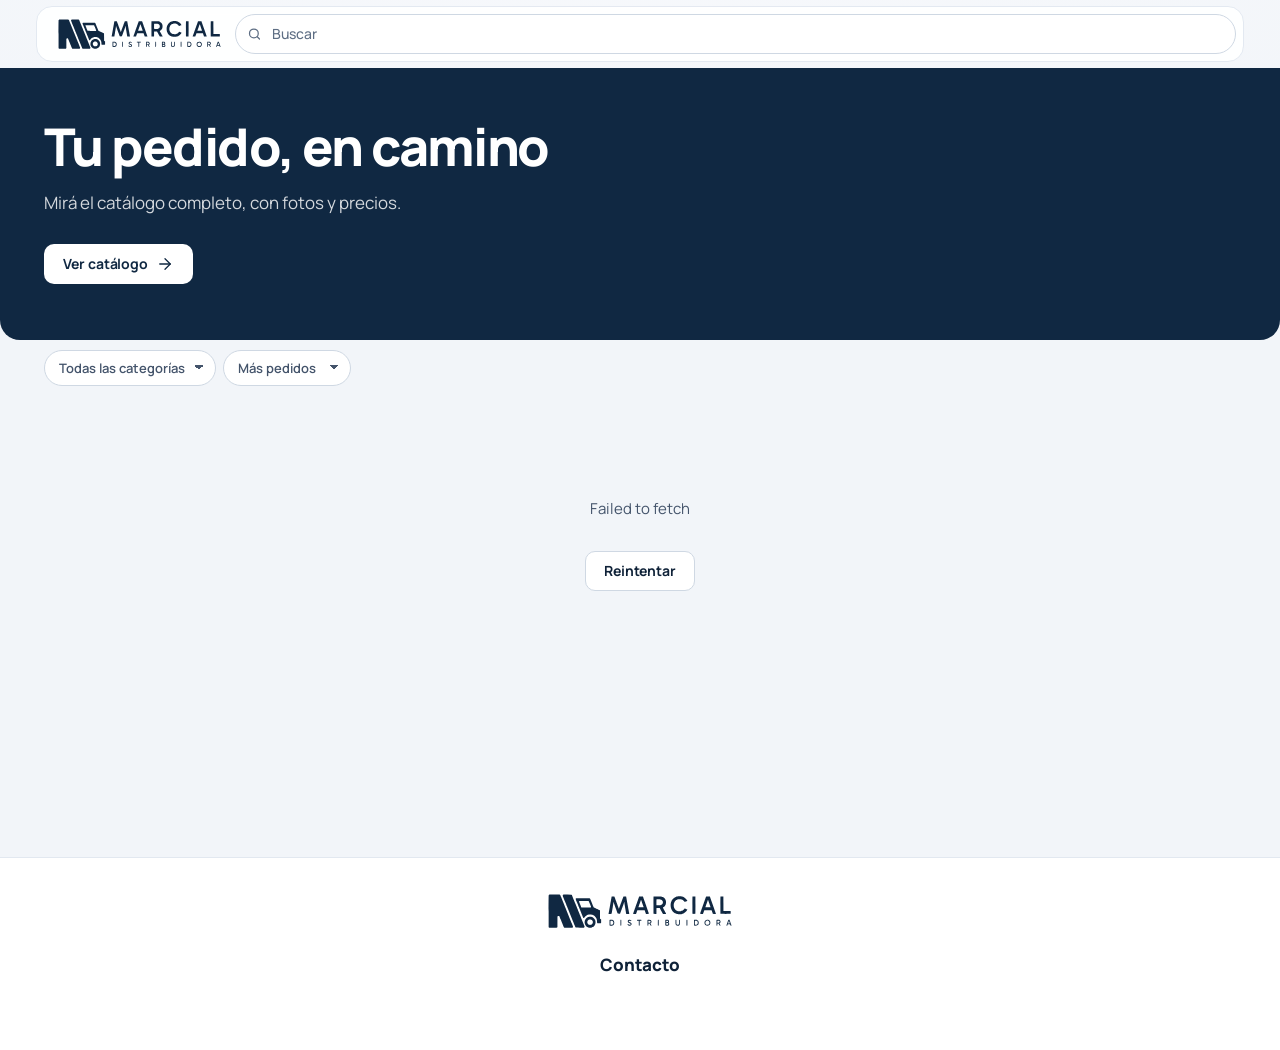
<file: docs/index.html>
<!DOCTYPE html>
<html lang="es">
<head>
<meta charset="utf-8">
<meta name="viewport" content="width=device-width, initial-scale=1">
<title>Marcial Distribuidora</title>
<meta name="description" content="Catalogo de productos con fotos y precios.">
<meta name="theme-color" content="#F2F5F9" media="(prefers-color-scheme: light)">
<meta name="theme-color" content="#131417" media="(prefers-color-scheme: dark)">
<link rel="icon" type="image/svg+xml" href="assets/marca/logo/isotipo.svg" media="(prefers-color-scheme: light)">
<link rel="icon" type="image/svg+xml" href="assets/marca/logo/isotipo-blanco.svg" media="(prefers-color-scheme: dark)">

<meta property="og:type" content="website">
<meta property="og:title" content="Marcial Distribuidora">
<meta property="og:description" content="Mira todo el catalogo con fotos y precios.">

<link rel="preconnect" href="https://script.google.com">
<link rel="preconnect" href="https://drive.google.com">
<link rel="preload" href="assets/marca/fuentes/manrope-latin-var.woff2" as="font" type="font/woff2" crossorigin>

<!-- El ?v=N obliga al navegador a bajar los archivos nuevos. Subilo cada vez
     que actualices el sitio: si no, alguien que ya entro puede quedarse con
     el HTML nuevo y el JavaScript viejo, y la pagina se rompe. Los modulos
     de JavaScript llevan su ?v=N en el import map, al final del body. -->
<!-- Identidad visual de Marcial: tokens (unico lugar con valores) y componentes
     base. Van antes que styles.css, que usa sus variables. -->
<link rel="stylesheet" href="assets/marca/tokens.css?v=40">
<link rel="stylesheet" href="assets/marca/marcial.css?v=40">
<link rel="stylesheet" href="assets/css/styles.css?v=47">

<!-- Modo oscuro: apagado por ahora, el sitio se ve siempre claro. Para
     volver a ofrecerlo, cambiar "no" por "si": reaparece el interruptor de la
     barra y vuelve a seguir la preferencia del telefono. Los estilos oscuros
     siguen en styles.css. -->
<meta name="catalogo-modo-oscuro" content="no">

<!-- Antes del primer pintado, para que no se vea el salto de claro a oscuro. -->
<script>
(function () {
  var raiz = document.documentElement;
  var meta = document.querySelector('meta[name="catalogo-modo-oscuro"]');
  if (!meta || meta.content !== 'si') {
    raiz.setAttribute('data-theme', 'light');
    // La barra del navegador tambien clara, aunque el telefono este en oscuro.
    var tinte = document.querySelector('meta[name="theme-color"][media*="dark"]');
    if (tinte) tinte.setAttribute('content', '#F2F5F9');
    return;
  }
  try {
    var g = localStorage.getItem('catalogo_tema_v1');
    var oscuro = g ? g === 'oscuro' : matchMedia('(prefers-color-scheme: dark)').matches;
    raiz.setAttribute('data-theme', oscuro ? 'dark' : 'light');
  } catch (e) { /* sin localStorage: manda la preferencia del sistema */ }
})();
</script>
</head>
<body>

<a class="saltar" href="#catalogo">Saltar al catalogo</a>

<!-- ===================== Barra superior ===================== -->
<header class="barra">
  <a class="marca" href="#inicio" aria-label="Inicio">
    <img class="logo-claro" src="assets/marca/logo/logo-horizontal.svg" alt="Marcial Distribuidora" width="164" height="30">
    <img class="logo-oscuro" src="assets/marca/logo/logo-horizontal-blanco.svg" alt="" aria-hidden="true" width="164" height="30">
  </a>

  <div class="barra-buscar">
    <svg class="lupa" viewBox="0 0 24 24" aria-hidden="true">
      <circle cx="11" cy="11" r="7"/><path d="M20 20l-3.6-3.6"/>
    </svg>
    <input type="search" id="buscar" placeholder="Buscar" aria-label="Buscar producto" autocomplete="off">
    <button class="buscar-cerrar" id="cerrar-buscar" type="button" aria-label="Cerrar la busqueda">
      <svg viewBox="0 0 24 24" aria-hidden="true"><path d="M6 6l12 12M18 6L6 18"/></svg>
    </button>
  </div>

  <button class="buscar-abrir" id="abrir-buscar" type="button" aria-label="Buscar producto" aria-expanded="false" aria-controls="buscar">
    <svg viewBox="0 0 24 24" aria-hidden="true"><circle cx="11" cy="11" r="7"/><path d="M20 20l-3.6-3.6"/></svg>
  </button>

  <a class="boton-fantasma" id="cta-whatsapp" hidden target="_blank" rel="noopener">Consultar</a>

  <button class="carrito" id="carrito" type="button" hidden aria-label="Ver mi pedido" aria-expanded="false" aria-controls="pedido">
    <svg class="ico" aria-hidden="true"><use href="assets/marca/iconos.svg#i-shopping-cart"/></svg>
    <span class="carrito-cuenta" id="carrito-cuenta" hidden>0</span>
  </button>

  <!-- Visible solo con el modo oscuro habilitado (meta catalogo-modo-oscuro) -->
  <button class="tema" id="tema" type="button" role="switch" aria-checked="false" aria-label="Modo oscuro" hidden>
    <span class="tema-pista"><span class="tema-bola"></span></span>
  </button>
</header>

<!-- ===================== Portada ===================== -->
<section class="banner" id="inicio">
  <div class="banner-in">
    <div class="banner-texto">
      <h1 class="banner-tit" id="banner-titulo">Tu pedido, en camino</h1>
      <p class="banner-sub" id="banner-sub">Mirá el catálogo completo, con fotos y precios.</p>
      <a class="boton boton-claro" id="ver-lista" href="#catalogo">
        <span id="ver-lista-txt">Ver catálogo</span>
        <svg class="ico" aria-hidden="true"><use href="assets/marca/iconos.svg#i-arrow-right"/></svg>
      </a>
    </div>

    <!-- Productos recomendados: avanzan solos, a la derecha del titulo -->
    <section class="destacados" id="destacados" hidden aria-label="Productos destacados">
      <div class="destacados-cab">
        <h2 class="destacados-tit">Productos destacados</h2>
        <span class="destacados-nota">Deslizá &rarr;</span>
      </div>
      <div class="destacados-pista" id="destacados-pista"></div>
    </section>
  </div>
</section>

<!-- ===================== Filtros ===================== -->
<nav class="rail" aria-label="Filtros del catalogo">
  <!-- En el celular la categoria queda fija arriba al bajar; marca y orden se
       van con el scroll. -->
  <div class="rail-categoria">
    <select id="filtro-categoria" class="menu" aria-label="Filtrar por categoria">
      <option value="">Todas las categorías</option>
    </select>
  </div>
  <div class="rail-fin">
    <select id="filtro-marca" class="menu" aria-label="Filtrar por marca" hidden>
      <option value="">Todas las marcas</option>
    </select>
    <select id="orden" class="menu" aria-label="Ordenar">
      <option value="destacados">Más pedidos</option>
      <option value="nombre">A-Z</option>
      <option value="precio-asc">Menor precio</option>
      <option value="precio-desc">Mayor precio</option>
    </select>
  </div>
</nav>

<!-- ===================== Catalogo ===================== -->
<main id="catalogo">
  <p class="alerta aviso-datos" id="aviso-datos" role="status" hidden></p>
  <div class="grilla" id="grilla" aria-live="polite"></div>

  <p class="estado" id="estado-vacio" hidden>
    Nada coincide con esa busqueda.
    <button class="enlace" id="limpiar-filtros" type="button">Ver todo</button>
  </p>

  <div class="estado" id="estado-error" hidden>
    <p id="estado-error-texto">No pudimos cargar el catalogo.</p>
    <button class="boton-fantasma" id="reintentar" type="button">Reintentar</button>
  </div>
</main>

<!-- ===================== Pie: contacto ===================== -->
<footer class="pie" id="contacto">
  <img class="pie-logo logo-claro" src="assets/marca/logo/logo-horizontal.svg" alt="Marcial Distribuidora" width="186" height="34">
  <img class="pie-logo logo-oscuro" src="assets/marca/logo/logo-horizontal-blanco.svg" alt="" aria-hidden="true" width="186" height="34">
  <h2 class="pie-titulo">Contacto</h2>
  <!-- El numero es el boton: abre WhatsApp con un saludo -->
  <a class="pie-whatsapp" id="pie-whatsapp" hidden target="_blank" rel="noopener">
    <svg viewBox="0 0 32 32" aria-hidden="true" focusable="false">
      <path d="M16.04 3.2c-7.1 0-12.86 5.76-12.86 12.86 0 2.27.6 4.48 1.73 6.44L3.1 29.1l6.78-1.77a12.8 12.8 0 0 0 6.16 1.57h.01c7.09 0 12.85-5.76 12.85-12.85 0-3.44-1.34-6.66-3.77-9.09a12.76 12.76 0 0 0-9.09-3.76Zm0 23.13h-.01c-1.9 0-3.76-.51-5.39-1.48l-.38-.23-4.02 1.05 1.07-3.92-.25-.4a10.66 10.66 0 0 1-1.63-5.69c0-5.9 4.8-10.69 10.69-10.69 2.86 0 5.54 1.11 7.56 3.13a10.62 10.62 0 0 1 3.13 7.57c0 5.9-4.8 10.69-10.69 10.69Z"/>
      <path d="M21.9 18.7c-.32-.16-1.9-.94-2.19-1.04-.3-.11-.51-.16-.72.16-.21.32-.83 1.04-1.02 1.25-.19.21-.37.24-.69.08-.32-.16-1.36-.5-2.58-1.6-.96-.85-1.6-1.9-1.79-2.22-.19-.32-.02-.5.14-.66.14-.14.32-.37.48-.56.16-.19.21-.32.32-.53.11-.21.05-.4-.03-.56-.08-.16-.72-1.73-.98-2.37-.26-.62-.52-.54-.72-.55l-.61-.01c-.21 0-.56.08-.85.4-.29.32-1.11 1.09-1.11 2.65 0 1.57 1.14 3.08 1.3 3.29.16.21 2.25 3.43 5.45 4.81.76.33 1.36.53 1.82.67.77.25 1.46.21 2.01.13.61-.09 1.9-.78 2.16-1.53.27-.75.27-1.39.19-1.53-.08-.13-.29-.21-.61-.37Z"/>
    </svg>
    <span class="pie-whatsapp-txt">
      <span class="pie-whatsapp-numero" id="pie-whatsapp-numero"></span>
      <span class="pie-whatsapp-accion">Escribinos por WhatsApp</span>
    </span>
  </a>
  <ul class="pie-contacto" id="pie-contacto"></ul>
  <p class="pie-nota" id="pie-nota"></p>
</footer>

<!-- ===================== Ficha de producto ===================== -->
<div class="velo" id="ficha-velo" hidden></div>

<article class="ficha" id="ficha" hidden role="dialog" aria-modal="true" aria-labelledby="ficha-nombre">
  <span class="ficha-agarre" aria-hidden="true"></span>
  <button class="cerrar" id="ficha-cerrar" aria-label="Cerrar">
    <svg viewBox="0 0 24 24" aria-hidden="true"><path d="M6 6l12 12M18 6L6 18"/></svg>
  </button>

  <div class="ficha-visual">
    <div class="ficha-marco" id="ficha-marco">
      <img id="ficha-img" alt="">
    </div>
    <div class="ficha-tiras" id="ficha-tiras"></div>
  </div>

  <div class="ficha-texto">
    <div class="senias" id="ficha-etiquetas"></div>
    <h2 id="ficha-nombre" class="display"></h2>
    <p class="ficha-sub" id="ficha-sub"></p>
    <div class="ficha-precio" id="ficha-precio"></div>
    <p class="ficha-descripcion" id="ficha-descripcion"></p>
    <p class="ficha-obs" id="ficha-obs" hidden></p>
    <dl class="specs" id="ficha-specs"></dl>

    <div class="ficha-acciones">
      <label class="ficha-feteado" id="ficha-feteado-caja" hidden>
        <input type="checkbox" id="ficha-feteado"> Servicio de feteado <span id="ficha-feteado-extra"></span>
      </label>
      <div class="ficha-sumar" id="ficha-sumar" hidden>
        <div class="paso">
          <button class="paso-btn" type="button" data-delta="-1" aria-label="Quitar uno">
            <svg viewBox="0 0 24 24" aria-hidden="true"><path d="M5 12h14"/></svg>
          </button>
          <input class="paso-valor" id="ficha-cantidad" type="text" inputmode="numeric" value="1" aria-label="Cantidad">
          <button class="paso-btn" type="button" data-delta="1" aria-label="Sumar uno">
            <svg viewBox="0 0 24 24" aria-hidden="true"><path d="M12 5v14M5 12h14"/></svg>
          </button>
        </div>
        <button class="boton" id="ficha-agregar" type="button">Sumar al pedido</button>
      </div>

      <a class="boton" id="ficha-whatsapp" hidden target="_blank" rel="noopener">Consultar</a>
    </div>
  </div>
</article>

<!-- ===================== Pedido ===================== -->
<div class="velo" id="pedido-velo" hidden></div>

<section class="pedido" id="pedido" hidden role="dialog" aria-modal="true" aria-labelledby="pedido-titulo">
  <header class="pedido-cabeza">
    <div class="remito-sello">
      <h2 id="pedido-titulo" class="display">Pedido</h2>
      <span class="remito-linea" id="remito-linea">Distribuidora Marcial</span>
    </div>
    <button class="cerrar" id="pedido-cerrar" aria-label="Cerrar el pedido">
      <svg viewBox="0 0 24 24" aria-hidden="true"><path d="M6 6l12 12M18 6L6 18"/></svg>
    </button>
  </header>

  <!-- Estado normal: la lista -->
  <div class="pedido-vista" id="pedido-vista-lista">
    <ul class="pedido-lineas" id="pedido-lineas"></ul>
    <p class="pedido-vacio" id="pedido-vacio">
      Tu pedido esta vacio. Tocá <span class="mas-inline" aria-hidden="true">+</span> en los productos que quieras.
    </p>

    <div class="pedido-pie" id="pedido-pie" hidden>
      <div class="pedido-total" id="pedido-total"></div>

      <input id="pedido-nombre" class="campo" autocomplete="organization" maxlength="300" placeholder="Tu nombre o comercio">
      <input id="pedido-nota" class="campo" maxlength="300" placeholder="Aclaraciones (opcional)">
      <input id="pedido-codigo" class="campo" autocomplete="off" autocapitalize="characters" maxlength="32" placeholder="Codigo de descuento o referencia (opcional)">
      <p class="pedido-codigo-ayuda" id="pedido-codigo-ayuda" aria-live="polite" hidden></p>

      <p class="alerta" id="pedido-largo" hidden>
        El pedido es largo para el enlace: el mensaje sale resumido.
        Mejor usá <strong>Copiar</strong> y pegalo en el chat.
      </p>

      <div class="pedido-verificacion" id="pedido-verificacion"></div>
      <a class="boton boton-ancho" id="pedido-enviar" target="_blank" rel="noopener">Enviar por WhatsApp</a>

      <div class="pedido-menores">
        <button class="enlace" id="pedido-copiar" type="button">Copiar</button>
        <button class="enlace enlace-apagado" id="pedido-vaciar" type="button">Vaciar</button>
        <span class="confirmar" id="pedido-vaciar-confirmar" hidden>
          Vaciar?
          <button class="enlace enlace-peligro" id="pedido-vaciar-si" type="button">Si</button>
          <button class="enlace enlace-apagado" id="pedido-vaciar-no" type="button">No</button>
        </span>
      </div>
    </div>
  </div>

  <!-- Estado tras enviar -->
  <div class="pedido-vista" id="pedido-vista-enviado" hidden>
    <div class="enviado">
      <div class="enviado-marca" aria-hidden="true">
        <svg viewBox="0 0 24 24"><path d="M4 12.5l5.5 5.5L20 7"/></svg>
      </div>
      <h3 class="display">Pedido listo en WhatsApp</h3>
      <p id="enviado-detalle"></p>
      <p class="enviado-ref" id="enviado-ref"></p>
      <p id="enviado-registro" role="status" hidden></p>
      <button class="boton boton-ancho" id="enviado-nuevo" type="button">Empezar uno nuevo</button>
      <button class="enlace" id="enviado-volver" type="button">Volver a mi pedido</button>
    </div>
  </div>
</section>

<!-- Barra inferior del celular. El pedido vive aca; el contacto esta en el
     pie de la pagina (#contacto). -->
<nav class="barra-inferior" id="barra-inferior" aria-label="Secciones">
  <a class="bi-item activo" href="#inicio" data-seccion="inicio">
    <svg class="ico" aria-hidden="true"><use href="assets/marca/iconos.svg#i-house"/></svg>
    <span>Inicio</span>
  </a>
  <a class="bi-item" href="#catalogo" data-seccion="catalogo">
    <svg class="ico" aria-hidden="true"><use href="assets/marca/iconos.svg#i-package"/></svg>
    <span>Catálogo</span>
  </a>
  <button class="bi-item" id="nav-pedido" type="button" hidden aria-expanded="false" aria-controls="pedido">
    <svg class="ico" aria-hidden="true"><use href="assets/marca/iconos.svg#i-shopping-cart"/></svg>
    <span>Pedido</span>
    <span class="bi-cuenta" id="nav-cuenta" hidden>0</span>
  </button>
</nav>

<div class="nota" id="aviso" hidden></div>

<!-- app.js es un modulo e importa la logica pura de contrato.js y pedido.js.
     El import map les pone la misma ?v=N a esos archivos: subila junto con la
     de app.js cada vez que cambie cualquiera de los tres. -->
<script type="importmap">
{
  "imports": {
    "./assets/js/contrato.js": "./assets/js/contrato.js?v=48",
    "./assets/js/pedido.js": "./assets/js/pedido.js?v=48"
  }
}
</script>
<script src="config.js?v=47"></script>
<script type="module" src="assets/js/app.js?v=59"></script>
</body>
</html>
</file>
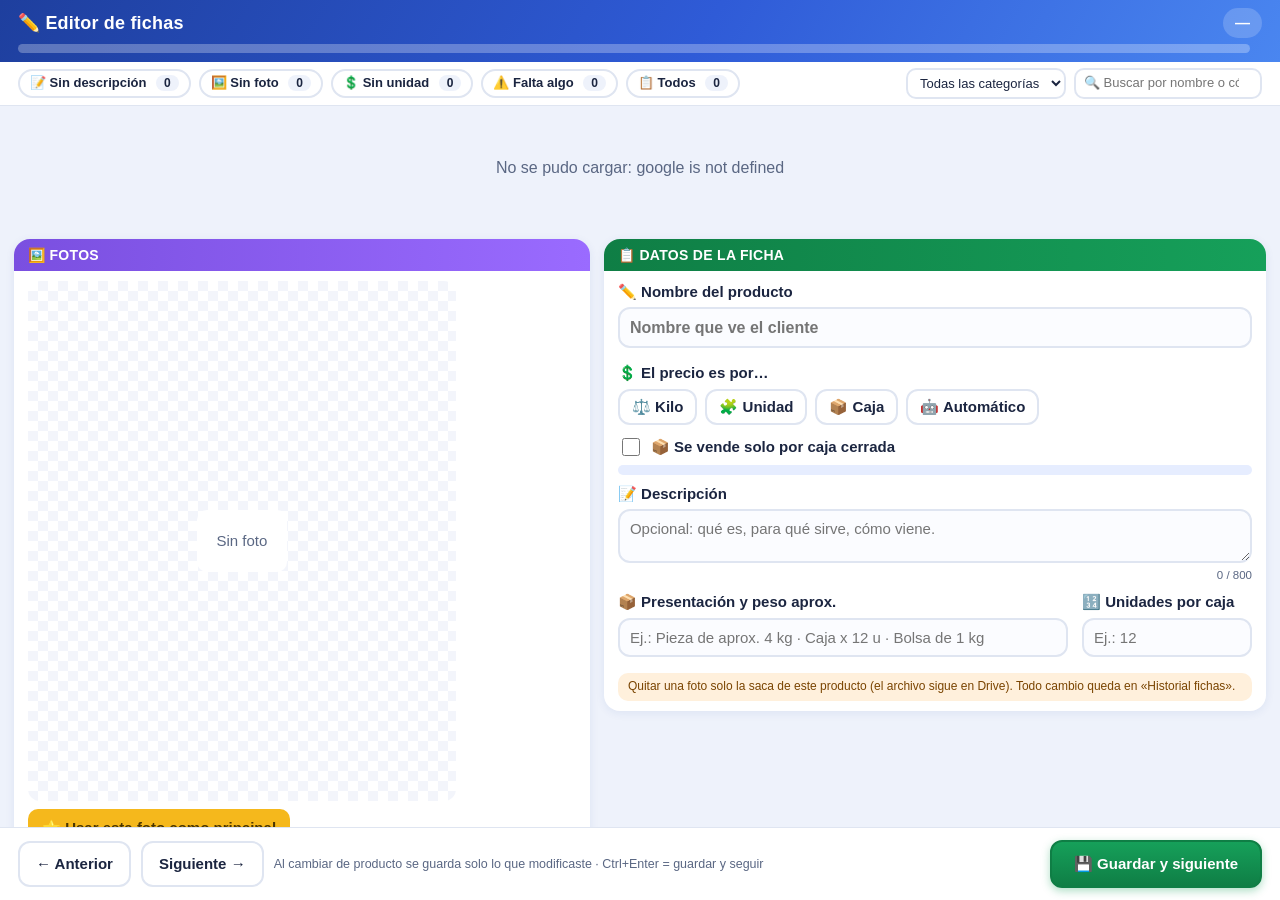
<file: apps-script/EditorFichas.html>
<!DOCTYPE html>
<html lang="es">
<head>
<base target="_top">
<meta charset="utf-8">
<meta name="viewport" content="width=device-width, initial-scale=1">
<style>
  :root {
    --tinta:#1b2540; --tinta2:#5a6783; --linea:#dfe5f1; --fondo:#eef2fb; --losa:#fff;
    --azul:#2f5bd7; --azul-osc:#1e3f9e; --azul-claro:#e6edff;
    --verde:#16a05a; --verde-osc:#0f7e45; --verde-claro:#def7ea;
    --naranja:#f28a1b; --naranja-claro:#fff0dc;
    --rojo:#d93a3a; --rojo-claro:#fde4e4;
    --dorado:#f5b81c; --violeta:#7a4fe0; --violeta-claro:#efe8ff;
  }
  * { box-sizing:border-box; }
  body { margin:0; font:15px/1.45 "Google Sans", Roboto, Arial, sans-serif; color:var(--tinta); background:var(--fondo); height:100vh; display:flex; flex-direction:column; }
  button, input, select, textarea { font:inherit; }

  /* Cabecera de color con el progreso */
  .top { background:linear-gradient(120deg, var(--azul-osc), var(--azul) 55%, #4a86f0); color:#fff; padding:8px 18px 9px; }
  .top-fila { display:flex; align-items:center; gap:14px; flex-wrap:wrap; }
  .top h2 { margin:0; font-size:18px; letter-spacing:.2px; }
  .top .pos { margin-left:auto; font-weight:700; background:rgba(255,255,255,.18); padding:4px 12px; border-radius:99px; }
  .progreso { margin-top:6px; display:flex; align-items:center; gap:12px; }
  .progreso .barra { flex:1; }
  .barra { height:9px; border-radius:99px; background:rgba(255,255,255,.28); overflow:hidden; }
  .barra > i { display:block; height:100%; width:0; background:linear-gradient(90deg, #7df0b0, #b9ff7a); border-radius:99px; transition:width .4s; }
  .progreso small { opacity:.95; white-space:nowrap; font-size:12.5px; }

  /* Filtros en pastillas de colores */
  .filtros { display:flex; gap:8px; align-items:center; flex-wrap:wrap; padding:6px 18px; background:var(--losa); border-bottom:1px solid var(--linea); }
  .pill { border:2px solid var(--linea); background:#fff; color:var(--tinta); border-radius:99px; padding:3px 10px; font-size:13px; cursor:pointer; font-weight:600; transition:.15s; }
  .pill:hover { border-color:var(--azul); }
  .pill b { margin-left:6px; background:var(--fondo); border-radius:99px; padding:1px 8px; font-size:12px; }
  .pill.on { background:var(--azul); border-color:var(--azul); color:#fff; }
  .pill.on b { background:rgba(255,255,255,.25); color:#fff; }
  .pill.naranja.on { background:var(--naranja); border-color:var(--naranja); }
  .pill.violeta.on { background:var(--violeta); border-color:var(--violeta); }
  .filtros select, .filtros input { border:2px solid var(--linea); border-radius:10px; padding:4px 8px; font-size:13px; background:#fff; color:var(--tinta); }
  .filtros input { min-width:150px; }
  .filtros .sep { margin-left:auto; display:flex; gap:8px; flex-wrap:wrap; }

  main { flex:1; display:grid; grid-template-columns:minmax(380px, 46%) 1fr; gap:14px; padding:10px 14px; min-height:0; overflow:auto; align-items:start; }
  .tarjeta { background:var(--losa); border-radius:16px; box-shadow:0 2px 10px rgba(30,63,158,.08); overflow:hidden; display:flex; flex-direction:column; }
  .tarjeta > h3 { margin:0; padding:6px 14px; font-size:14px; letter-spacing:.3px; text-transform:uppercase; color:#fff; }
  .t-fotos > h3 { background:linear-gradient(90deg, var(--violeta), #9a6bff); }
  .t-datos > h3 { background:linear-gradient(90deg, var(--verde-osc), var(--verde)); }
  .cuerpo { padding:10px 14px; display:flex; flex-direction:column; gap:8px; }
  .lnombre { display:block; font-weight:800; margin-bottom:4px; }
  #nombre { font-weight:700; font-size:16px; }

  /* Fotos */
  .galeria { display:grid; grid-template-columns:1fr 108px; gap:12px; align-items:start; }
  .foto-grande { height:clamp(300px, calc(100vh - 380px), 600px); flex:none; display:grid; place-items:center; background:repeating-conic-gradient(#f3f5fb 0 25%, #fff 0 50%) 0 0/20px 20px; border-radius:12px; overflow:hidden; position:relative; }
  .foto-grande img { position:absolute; inset:0; width:100%; height:100%; object-fit:contain; }
  .foto-grande .vacia { color:var(--tinta2); text-align:center; padding:20px; background:#fff; border-radius:10px; }
  .etiqueta-foto { position:absolute; left:10px; top:10px; background:var(--dorado); color:#4a3500; font-weight:800; font-size:12px; padding:4px 10px; border-radius:99px; box-shadow:0 1px 4px rgba(0,0,0,.2); }
  .etiqueta-foto.sec { background:#fff; color:var(--tinta2); }
  .ayuda-fotos { color:var(--tinta2); font-size:12.5px; }
  .tiras { display:flex; flex-direction:column; gap:10px; max-height:clamp(300px, calc(100vh - 380px), 600px); overflow-y:auto; padding:2px; }
  .tile { width:92px; display:flex; flex-direction:column; gap:4px; }
  .tile .marco { position:relative; width:92px; height:92px; border-radius:12px; overflow:hidden; border:3px solid transparent; background:#f0f2f8; cursor:pointer; }
  .tile.sel .marco { border-color:var(--violeta); box-shadow:0 0 0 2px var(--violeta-claro); }
  .tile.drag .marco { opacity:.4; }
  .tile.sobre .marco { border-color:var(--naranja); }
  .tile img { width:100%; height:100%; object-fit:cover; display:block; }
  .tile .num { position:absolute; left:4px; top:4px; background:rgba(20,30,60,.75); color:#fff; font-size:11px; font-weight:700; border-radius:99px; padding:1px 7px; }
  .tile.primera .num { background:var(--dorado); color:#4a3500; }
  .tile .acc { display:flex; gap:3px; }
  .tile .acc button { flex:1; border:0; border-radius:7px; padding:4px 0; cursor:pointer; font-weight:700; background:var(--azul-claro); color:var(--azul-osc); }
  .tile .acc button:hover { background:var(--azul); color:#fff; }
  .tile .acc button.quitar { background:var(--rojo-claro); color:var(--rojo); }
  .tile .acc button.quitar:hover { background:var(--rojo); color:#fff; }
  .tile .acc button[disabled] { opacity:.3; cursor:default; }
  .tile .conf { display:flex; gap:3px; }
  .tile .conf button { flex:1; border:0; border-radius:7px; padding:4px 0; cursor:pointer; font-weight:700; }
  .tile .conf .si { background:var(--rojo); color:#fff; }
  .tile .conf .no { background:#e6e9f2; color:var(--tinta); }
  .tile .conf-txt { font-size:11px; color:var(--rojo); font-weight:700; text-align:center; }
  .btn-principal { align-self:flex-start; border:0; background:var(--dorado); color:#4a3500; font-weight:800; border-radius:10px; padding:8px 14px; cursor:pointer; }
  .btn-principal:hover { filter:brightness(.95); }
  .btn-principal[disabled] { opacity:.45; cursor:default; }

  /* Datos */
  h1 { font-size:21px; margin:0; line-height:1.25; }
  .chips { display:flex; gap:6px; flex-wrap:wrap; margin-top:6px; }
  .campo label { margin-bottom:3px; }
  .chip { background:var(--azul-claro); color:var(--azul-osc); border-radius:99px; padding:3px 11px; font-size:12.5px; font-weight:600; }
  .chip.precio { background:var(--verde-claro); color:var(--verde-osc); }
  .chip.estado-ok { background:var(--verde-claro); color:var(--verde-osc); }
  .chip.estado-falta { background:var(--naranja-claro); color:#a85a00; }
  .campo label { display:flex; align-items:center; gap:6px; font-weight:800; margin-bottom:5px; }
  .campo .ayuda { color:var(--tinta2); font-size:12.5px; margin-top:4px; }
  textarea, input[type=text], input[type=number] { width:100%; border:2px solid var(--linea); border-radius:12px; padding:7px 10px; background:#fbfcff; color:var(--tinta); transition:.15s; }
  textarea:focus, input[type=text]:focus, input[type=number]:focus { outline:none; border-color:var(--azul); background:#fff; box-shadow:0 0 0 3px var(--azul-claro); }
  textarea { resize:vertical; min-height:54px; height:54px; }
  .fila { display:grid; grid-template-columns:1fr 170px; gap:14px; }
  .contador { text-align:right; font-size:11.5px; color:var(--tinta2); line-height:1.2; }
  .unidad-grupo { display:flex; gap:8px; flex-wrap:wrap; }
  .unidad-op { border:2px solid var(--linea); background:#fff; color:var(--tinta); border-radius:12px; padding:5px 12px; cursor:pointer; font-weight:700; transition:.15s; }
  .unidad-op:hover { border-color:var(--azul); }
  .unidad-op.on[data-u=""] { background:#e9edf7; border-color:#9aa7c6; }
  .unidad-op.on[data-u="kg"] { background:var(--verde); border-color:var(--verde); color:#fff; }
  .unidad-op.on[data-u="unidad"] { background:var(--azul); border-color:var(--azul); color:#fff; }
  .unidad-op.on[data-u="caja"] { background:var(--naranja); border-color:var(--naranja); color:#fff; }
  .unidad-op[disabled] { opacity:.5; cursor:default; }
  .unidad-vista { margin-top:6px; background:var(--azul-claro); color:var(--azul-osc); border-radius:10px; padding:5px 10px; font-size:12.5px; }
  .caja-fila { display:flex; gap:14px; align-items:center; flex-wrap:wrap; margin-top:10px; }
  .caja-fila label.chk { display:flex; gap:8px; align-items:center; font-weight:700; cursor:pointer; margin:0; }
  .caja-fila input[type=checkbox] { width:18px; height:18px; }
  .caja-fila .kg { display:flex; gap:6px; align-items:center; }
  .caja-fila .kg input { width:90px; }
  .caja-fila[hidden], .caja-fila .kg[hidden] { display:none; }
  .unidad-aviso { margin-top:8px; background:var(--rojo-claro); color:var(--rojo); border-radius:10px; padding:8px 12px; font-size:13px; font-weight:600; }
  .estado { min-height:22px; font-weight:700; }
  .estado.ok { color:var(--verde-osc); }
  .estado.err { color:var(--rojo); background:var(--rojo-claro); border-radius:10px; padding:8px 12px; }
  .estado.trabajando { color:var(--azul); }
  .aviso { background:var(--naranja-claro); color:#7a4400; border-radius:10px; padding:5px 10px; font-size:12px; }
  .estado { min-height:0; }

  footer { display:flex; gap:10px; padding:12px 18px; background:var(--losa); border-top:1px solid var(--linea); align-items:center; }
  footer .espacio { margin-right:auto; color:var(--tinta2); font-size:12.5px; }
  .b { border:2px solid var(--linea); background:#fff; color:var(--tinta); border-radius:12px; padding:10px 16px; cursor:pointer; font-weight:700; }
  .b:hover { border-color:var(--azul); color:var(--azul); }
  .b[disabled] { opacity:.5; cursor:default; }
  .b.grande { background:linear-gradient(180deg, var(--verde), var(--verde-osc)); border-color:var(--verde-osc); color:#fff; padding:11px 22px; font-size:15px; box-shadow:0 3px 8px rgba(22,160,90,.35); }
  .b.grande:hover { filter:brightness(1.05); color:#fff; }
  .cargando { padding:50px; text-align:center; color:var(--tinta2); font-size:16px; }
  @media (max-width: 800px) { main { grid-template-columns:1fr; overflow:auto; } .fila { grid-template-columns:1fr; } .galeria { grid-template-columns:1fr; } .tiras { flex-direction:row; flex-wrap:wrap; max-height:none; } }
</style>
</head>
<body>

<div class="top">
  <div class="top-fila">
    <h2>✏️ Editor de fichas</h2>
    <span class="pos" id="pos">—</span>
  </div>
  <div class="progreso">
    <div class="barra"><i id="barra"></i></div>
    <small id="progreso-txt"></small>
  </div>
</div>

<div class="filtros">
  <button class="pill naranja" data-f="falta-desc" type="button">📝 Sin descripción <b id="n-desc">0</b></button>
  <button class="pill violeta" data-f="sin-foto" type="button">🖼️ Sin foto <b id="n-foto">0</b></button>
  <button class="pill" data-f="sin-unidad" type="button">💲 Sin unidad <b id="n-unidad">0</b></button>
  <button class="pill" data-f="falta-algo" type="button">⚠️ Falta algo <b id="n-algo">0</b></button>
  <button class="pill" data-f="todos" type="button">📋 Todos <b id="n-todos">0</b></button>
  <div class="sep">
    <select id="categoria" aria-label="Categoría"><option value="">Todas las categorías</option></select>
    <input type="search" id="buscar" placeholder="🔍 Buscar por nombre o código" aria-label="Buscar">
  </div>
</div>

<div class="cargando" id="cargando">Cargando los productos de la planilla…</div>

<main id="principal" hidden>
  <section class="tarjeta t-fotos" aria-label="Fotos del producto">
    <h3>🖼️ Fotos</h3>
    <div class="cuerpo">
      <div class="galeria">
        <div class="foto-grande" id="foto-grande"><div class="vacia">Sin foto</div></div>
        <div class="tiras" id="tiras"></div>
      </div>
      <button type="button" class="btn-principal" id="hacer-principal">⭐ Usar esta foto como principal</button>
      <div class="ayuda-fotos" id="ayuda-fotos">La primera foto es la principal: es la que se ve en el catálogo. Usá las flechas ◀ ▶ o arrastrá las fotos para cambiar el orden.</div>
    </div>
  </section>

  <section class="tarjeta t-datos">
    <h3>📋 Datos de la ficha</h3>
    <div class="cuerpo">
      <div>
        <label for="nombre" class="lnombre">✏️ Nombre del producto</label>
        <input type="text" id="nombre" maxlength="150" placeholder="Nombre que ve el cliente">
        <div class="chips" id="chips"></div>
      </div>

      <div class="campo">
        <label>💲 El precio es por…</label>
        <div class="unidad-grupo" id="unidad-grupo">
          <button type="button" class="unidad-op" data-u="kg">⚖️ Kilo</button>
          <button type="button" class="unidad-op" data-u="unidad">🧩 Unidad</button>
          <button type="button" class="unidad-op" data-u="caja">📦 Caja</button>
          <button type="button" class="unidad-op" data-u="">🤖 Automático</button>
        </div>
        <div class="caja-fila" id="caja-fila">
          <label class="chk" for="solo-caja"><input type="checkbox" id="solo-caja"> 📦 Se vende solo por caja cerrada</label>
          <span class="kg" id="kg-caja-campo" hidden><label for="kg-caja" style="margin:0">⚖️ Kilos de la caja</label>
            <input type="text" id="kg-caja" inputmode="decimal" placeholder="Ej.: 3,6"></span>
        </div>
        <div class="unidad-vista" id="unidad-vista"></div>
        <div class="unidad-aviso" id="unidad-aviso" hidden>Falta preparar la planilla: ejecutá <b>ef_prepararColumnas</b> una sola vez desde el Apps Script y volvé a abrir el editor.</div>
      </div>

      <div class="campo">
        <label for="descripcion">📝 Descripción</label>
        <textarea id="descripcion" maxlength="800" placeholder="Opcional: qué es, para qué sirve, cómo viene."></textarea>
        <div class="contador"><span id="cuenta-desc">0</span> / 800</div>
      </div>

      <div class="fila">
        <div class="campo">
          <label for="presentacion">📦 Presentación y peso aprox.</label>
          <input type="text" id="presentacion" maxlength="120" placeholder="Ej.: Pieza de aprox. 4 kg · Caja x 12 u · Bolsa de 1 kg">
        </div>
        <div class="campo">
          <label for="unidades">🔢 Unidades por caja</label>
          <input type="number" id="unidades" min="0" step="1" placeholder="Ej.: 12">
        </div>
      </div>

      <div class="estado" id="estado" role="status"></div>
      <div class="aviso">Quitar una foto solo la saca de este producto (el archivo sigue en Drive). Todo cambio queda en «Historial fichas».</div>
    </div>
  </section>
</main>

<footer>
  <button class="b" id="anterior">← Anterior</button>
  <button class="b" id="siguiente">Siguiente →</button>
  <span class="espacio">Al cambiar de producto se guarda solo lo que modificaste · Ctrl+Enter = guardar y seguir</span>
  <button class="b grande" id="guardar-sig">💾 Guardar y siguiente</button>
</footer>

<script>
(function () {
  var todos = [], lista = [], pos = 0, original = null, fotos = {}, ocupado = false;
  var filtro = 'falta-desc', fotosEdit = [], fotoSel = 0, confirmar = -1, arrastrando = -1;
  var unidadSel = '', hayColumnaUnidad = true, hayColumnasCaja = false;
  var $ = function (id) { return document.getElementById(id); };

  function llamar(nombre) {
    var args = Array.prototype.slice.call(arguments, 1);
    return new Promise(function (ok, mal) {
      var r = google.script.run.withSuccessHandler(ok).withFailureHandler(function (e) { mal(new Error(e && e.message ? e.message : String(e))); });
      // Si FichasCodigo quedo pegado a medias, la funcion no existe en el servidor.
      if (typeof r[nombre] !== 'function') {
        mal(new Error('Falta la funcion "' + nombre + '" en FichasCodigo. Volve a pegar EditorFichas.gs completo (termina en "ef_kalis_aplicar") y guarda.'));
        return;
      }
      r[nombre].apply(r, args);
    });
  }
  function vacio(s) { return !String(s || '').trim(); }
  function esc(s) { return String(s).replace(/[&<>"]/g, function (c) { return { '&': '&amp;', '<': '&lt;', '>': '&gt;', '"': '&quot;' }[c]; }); }

  // ---------- filtros y contadores ----------
  function cumple(p, f) {
    if (f === 'falta-desc') return vacio(p.descripcion);
    if (f === 'sin-foto') return !p.imagenes.length;
    if (f === 'sin-unidad') return !p.unidadPrecio;
    if (f === 'falta-algo') return vacio(p.descripcion) || vacio(p.presentacion) || !p.imagenes.length;
    return true;
  }
  function aplicarFiltro() {
    var cat = $('categoria').value, q = $('buscar').value.trim().toLowerCase();
    lista = todos.filter(function (p) {
      if (!p.activo && filtro !== 'todos') return false;
      if (cat && p.categoria !== cat) return false;
      if (q && (p.nombre + ' ' + p.sku + ' ' + p.id).toLowerCase().indexOf(q) === -1) return false;
      return cumple(p, filtro);
    });
  }
  function contadores() {
    var act = todos.filter(function (p) { return p.activo; });
    var cuenta = function (f) { return act.filter(function (p) { return cumple(p, f); }).length; };
    $('n-desc').textContent = cuenta('falta-desc');
    $('n-foto').textContent = cuenta('sin-foto');
    $('n-unidad').textContent = cuenta('sin-unidad');
    $('n-algo').textContent = cuenta('falta-algo');
    $('n-todos').textContent = act.length;
    var hechas = act.length - cuenta('falta-desc');
    var pct = act.length ? Math.round(hechas * 100 / act.length) : 0;
    $('barra').style.width = pct + '%';
    $('progreso-txt').textContent = hechas + ' de ' + act.length + ' productos con descripción (' + pct + '%)';
    Array.prototype.forEach.call(document.querySelectorAll('.pill'), function (b) { b.classList.toggle('on', b.dataset.f === filtro); });
  }

  // ---------- formulario ----------
  function formaActual() {
    return { nombre: $('nombre').value, descripcion: $('descripcion').value, presentacion: $('presentacion').value, unidadesCaja: $('unidades').value, imagenes: fotosEdit.slice(), unidadPrecio: unidadSel,
             soloCaja: $('solo-caja').checked, kgCaja: kilos($('kg-caja').value) };
  }
  function hayCambios() {
    if (!original) return false;
    var a = formaActual();
    return a.nombre.trim() !== original.nombre.trim() ||
           a.descripcion.trim() !== original.descripcion.trim() ||
           a.presentacion.trim() !== original.presentacion.trim() ||
           String(a.unidadesCaja).trim() !== String(original.unidadesCaja) ||
           a.imagenes.join('|') !== original.imagenes.join('|') ||
           a.unidadPrecio !== original.unidadPrecio ||
           a.soloCaja !== original.soloCaja ||
           (a.soloCaja && a.kgCaja !== original.kgCaja);
  }
  function estado(texto, tipo) { var e = $('estado'); e.textContent = texto || ''; e.className = 'estado' + (tipo ? ' ' + tipo : ''); }

  // ---------- fotos ----------
  function foto(id, ancho) {
    if (fotos[id + ancho] !== undefined) return Promise.resolve(fotos[id + ancho]);
    return llamar('ef_foto', id, ancho).then(function (d) { fotos[id + ancho] = d; return d; }, function () { return null; });
  }

  function pintarFotoGrande() {
    var g = $('foto-grande');
    if (!fotosEdit.length) {
      g.innerHTML = '<div class="vacia">Este producto no tiene foto</div>';
      $('hacer-principal').disabled = true;
      return;
    }
    var id = fotosEdit[fotoSel];
    var rotulo = fotoSel === 0 ? '<span class="etiqueta-foto">⭐ Foto principal</span>' : '<span class="etiqueta-foto sec">Foto ' + (fotoSel + 1) + ' de ' + fotosEdit.length + '</span>';
    $('hacer-principal').disabled = fotoSel === 0;
    g.innerHTML = '<div class="vacia">Cargando foto…</div>';
    foto(id, 800).then(function (d) {
      if (fotosEdit[fotoSel] !== id) return;
      g.innerHTML = d ? '<img src="' + d + '" alt="Foto ' + (fotoSel + 1) + '">' + rotulo : '<div class="vacia">No se pudo cargar la foto</div>';
    });
  }

  function pintarTiras() {
    var t = $('tiras'); t.innerHTML = '';
    fotosEdit.forEach(function (id, i) {
      var d = document.createElement('div');
      d.className = 'tile' + (i === fotoSel ? ' sel' : '') + (i === 0 ? ' primera' : '');
      d.draggable = true;
      var botones = confirmar === i
        ? '<div class="conf-txt">¿Quitarla?</div><div class="conf"><button type="button" class="si" data-a="si">Sí</button><button type="button" class="no" data-a="no">No</button></div>'
        : '<div class="acc"><button type="button" data-a="izq" title="Mover a la izquierda"' + (i === 0 ? ' disabled' : '') + '>◀</button>' +
          '<button type="button" data-a="der" title="Mover a la derecha"' + (i === fotosEdit.length - 1 ? ' disabled' : '') + '>▶</button>' +
          '<button type="button" class="quitar" data-a="quitar" title="Quitar esta foto">✕</button></div>';
      d.innerHTML = '<div class="marco"><span class="num">' + (i === 0 ? '⭐ 1' : (i + 1)) + '</span></div>' + botones;
      t.appendChild(d);
      foto(id, 160).then(function (src) { if (src) { var im = new Image(); im.src = src; im.alt = ''; d.querySelector('.marco').appendChild(im); } });

      d.querySelector('.marco').addEventListener('click', function () { fotoSel = i; confirmar = -1; pintarTiras(); pintarFotoGrande(); });
      d.addEventListener('click', function (e) {
        var a = e.target.getAttribute && e.target.getAttribute('data-a');
        if (!a) return;
        e.stopPropagation();
        if (a === 'izq') mover(i, i - 1);
        if (a === 'der') mover(i, i + 1);
        if (a === 'quitar') { confirmar = i; pintarTiras(); }
        if (a === 'no') { confirmar = -1; pintarTiras(); }
        if (a === 'si') quitar(i);
      });
      d.addEventListener('dragstart', function (e) { arrastrando = i; d.classList.add('drag'); e.dataTransfer.effectAllowed = 'move'; try { e.dataTransfer.setData('text/plain', String(i)); } catch (x) {} });
      d.addEventListener('dragend', function () { arrastrando = -1; pintarTiras(); });
      d.addEventListener('dragover', function (e) { if (arrastrando > -1) { e.preventDefault(); d.classList.add('sobre'); } });
      d.addEventListener('dragleave', function () { d.classList.remove('sobre'); });
      d.addEventListener('drop', function (e) { e.preventDefault(); if (arrastrando > -1 && arrastrando !== i) mover(arrastrando, i); arrastrando = -1; });
    });
    $('ayuda-fotos').style.display = fotosEdit.length > 1 ? '' : 'none';
  }

  function mover(de, a) {
    if (a < 0 || a >= fotosEdit.length || de === a) return;
    var seleccionada = fotosEdit[fotoSel];
    var x = fotosEdit.splice(de, 1)[0];
    fotosEdit.splice(a, 0, x);
    fotoSel = fotosEdit.indexOf(seleccionada);
    confirmar = -1;
    pintarTiras(); pintarFotoGrande(); estado('Cambiaste el orden de las fotos. Se guarda al tocar “Guardar”.');
  }
  function quitar(i) {
    fotosEdit.splice(i, 1);
    fotoSel = Math.max(0, Math.min(fotoSel, fotosEdit.length - 1));
    confirmar = -1;
    pintarTiras(); pintarFotoGrande(); estado('Quitaste una foto. Se guarda al tocar “Guardar”.');
  }
  $('hacer-principal').addEventListener('click', function () { mover(fotoSel, 0); });

  // ---------- unidad del precio ----------
  function textoUnidad(p, u) {
    var uc = Number($('unidades').value) || 0;
    var precio = p.precio !== null ? '$ ' + p.precio.toLocaleString('es-AR') : 'el precio';
    if (u === 'kg') return 'En el catálogo: ' + precio + ' por kg. El cliente pide en kilos.';
    if (u === 'unidad') return 'En el catálogo: ' + precio + ' por unidad. El cliente pide en unidades' + (uc > 1 && p.precio !== null ? ' (una caja de ' + uc + ' sale $ ' + (p.precio * uc).toLocaleString('es-AR') + ').' : '.');
    if (u === 'caja') return 'En el catálogo: ' + precio + ' por caja' + (uc > 1 ? ' de ' + uc : '') + '. El cliente pide en cajas.';
    return 'Automático: si tiene unidades por caja se pide por caja; si la presentación dice “Por kg”, por kilo; si no, por unidad.';
  }
  /** "3,6" o "3.6" -> 3.6; vacio -> 0; ilegible -> NaN (igual que ef_kilos_). */
  function kilos(v) {
    v = String(v === null || v === undefined ? '' : v).trim();
    if (!v) return 0;
    var n = parseFloat(v.replace(',', '.'));
    return isFinite(n) && n >= 0 && n <= 1000 ? Math.round(n * 1000) / 1000 : NaN;
  }
  /** Mismas reglas que el sitio y que ef_guardar. Devuelve '' si esta bien. */
  function problemaCaja() {
    if (!$('solo-caja').checked) return '';
    var uc = Number($('unidades').value) || 0, kg = kilos($('kg-caja').value);
    if (unidadSel === 'kg') return kg > 0 ? '' : 'Cargá los kilos de la caja (por ejemplo 3,6).';
    if (unidadSel === 'unidad') return uc > 1 ? '' : 'Cargá las unidades por caja (más de 1).';
    return 'La venta solo por caja necesita precio por Kilo o por Unidad.';
  }
  /** Con "solo por caja" marcado, la vista dice como lo ve el cliente: pide en cajas. */
  function textoCaja(p) {
    var falta = problemaCaja();
    if (falta) return '⚠️ ' + falta;
    var factor = unidadSel === 'kg' ? kilos($('kg-caja').value) : Number($('unidades').value);
    var contenido = unidadSel === 'kg' ? String(factor).replace('.', ',') + ' kg' : factor + ' unidades';
    var precio = p.precio !== null ? '$ ' + p.precio.toLocaleString('es-AR') : 'el precio';
    return 'En el catálogo: ' + precio + ' por ' + (unidadSel === 'kg' ? 'kg' : 'unidad') +
      '. Se vende solo por caja cerrada de ' + contenido +
      (p.precio !== null ? ' (cada caja sale $ ' + (Math.round(p.precio * factor * 100) / 100).toLocaleString('es-AR') + ')' : '') +
      '. El cliente pide en cajas.';
  }
  function pintarUnidad() {
    $('caja-fila').hidden = !hayColumnasCaja;
    $('kg-caja-campo').hidden = !$('solo-caja').checked || unidadSel !== 'kg';
    $('solo-caja').disabled = !hayColumnasCaja || !lista.length;
    Array.prototype.forEach.call(document.querySelectorAll('.unidad-op'), function (b) {
      b.classList.toggle('on', b.getAttribute('data-u') === unidadSel);
      b.disabled = !hayColumnaUnidad || !lista.length;
    });
    $('unidad-aviso').hidden = hayColumnaUnidad;
    var porCaja = hayColumnasCaja && $('solo-caja').checked;
    $('unidad-vista').textContent = !lista.length ? '' : (porCaja ? textoCaja(lista[pos]) : textoUnidad(lista[pos], unidadSel));
  }
  Array.prototype.forEach.call(document.querySelectorAll('.unidad-op'), function (b) {
    b.addEventListener('click', function () {
      if (!hayColumnaUnidad) return;
      unidadSel = b.getAttribute('data-u');
      pintarUnidad(); estado('Cambiaste la unidad del precio. Se guarda al tocar “Guardar”.');
    });
  });
  $('unidades').addEventListener('input', function () { if (lista.length) pintarUnidad(); });
  $('solo-caja').addEventListener('change', function () { pintarUnidad(); estado('Cambiaste la venta por caja. Se guarda al tocar “Guardar”.'); });
  $('kg-caja').addEventListener('input', function () { if (lista.length) pintarUnidad(); });

  // ---------- pantalla del producto ----------
  function pintar() {
    contadores();
    $('pos').textContent = lista.length ? 'Producto ' + (pos + 1) + ' de ' + lista.length : 'Sin productos';
    var hay = lista.length > 0;
    ['anterior', 'siguiente', 'guardar-sig', 'nombre', 'descripcion', 'presentacion', 'unidades'].forEach(function (id) { $(id).disabled = !hay; });
    if (!hay) {
      $('nombre').value = ''; $('chips').innerHTML = '';
      $('chips').innerHTML = '<span class="chip">No hay productos con este filtro 🎉 Cambiá el filtro de arriba</span>';
      $('foto-grande').innerHTML = '<div class="vacia">—</div>'; $('tiras').innerHTML = '';
      $('descripcion').value = ''; $('presentacion').value = ''; $('unidades').value = '';
      fotosEdit = []; original = null; unidadSel = ''; pintarUnidad(); estado('');
      return;
    }
    var p = lista[pos];
    $('nombre').value = p.nombre;
    var chips = [];
    if (p.categoria) chips.push('<span class="chip">' + esc(p.categoria) + '</span>');
    if (p.marca) chips.push('<span class="chip">' + esc(p.marca) + '</span>');
    if (p.precio !== null) chips.push('<span class="chip precio">$ ' + p.precio.toLocaleString('es-AR') + '</span>');
    if (p.sku) chips.push('<span class="chip">' + esc(p.sku) + '</span>');
    chips.push(vacio(p.descripcion) ? '<span class="chip estado-falta">Falta la descripción</span>' : '<span class="chip estado-ok">Con descripción ✓</span>');
    $('chips').innerHTML = chips.join('');
    $('descripcion').value = p.descripcion;
    $('presentacion').value = p.presentacion;
    $('unidades').value = p.unidadesCaja === '' ? '' : p.unidadesCaja;
    $('cuenta-desc').textContent = $('descripcion').value.length;
    fotosEdit = p.imagenes.slice(); fotoSel = 0; confirmar = -1;
    unidadSel = p.unidadPrecio || '';
    $('solo-caja').checked = !!p.soloCaja;
    $('kg-caja').value = p.kgCaja ? String(p.kgCaja).replace('.', ',') : '';
    original = { nombre: p.nombre, descripcion: p.descripcion, presentacion: p.presentacion, unidadesCaja: p.unidadesCaja === '' ? '' : p.unidadesCaja, imagenes: p.imagenes.slice(), unidadPrecio: unidadSel,
                 soloCaja: !!p.soloCaja, kgCaja: p.kgCaja || 0 };
    pintarUnidad();
    estado('');
    pintarTiras(); pintarFotoGrande();
    var sig = lista[pos + 1];
    if (sig && sig.imagenes[0]) foto(sig.imagenes[0], 800);
  }

  function guardarActual() {
    if (!original || !hayCambios()) return Promise.resolve(true);
    var p = lista[pos], f = formaActual();
    var cambioFotos = f.imagenes.join('|') !== original.imagenes.join('|');
    // [AUDITORIA H14] `antes` = lo que se vio al abrir la ficha: el servidor
    // no pisa una celda que otra persona cambio mientras tanto.
    var envio = { descripcion: f.descripcion, presentacion: f.presentacion, unidadesCaja: f.unidadesCaja, antes: original };
    if (f.nombre.trim() !== original.nombre.trim()) {
      if (!f.nombre.trim()) { estado('El nombre no puede quedar vacío.', 'err'); return Promise.resolve(false); }
      envio.nombre = f.nombre;
    }
    if (cambioFotos) envio.imagenes = f.imagenes;
    if (hayColumnaUnidad && f.unidadPrecio !== original.unidadPrecio) envio.unidadPrecio = f.unidadPrecio;
    if (hayColumnasCaja && (f.soloCaja !== original.soloCaja || (f.soloCaja && f.kgCaja !== original.kgCaja))) {
      var falta = problemaCaja();
      if (falta) { estado(falta, 'err'); return Promise.resolve(false); }
      envio.soloCaja = f.soloCaja; envio.kgCaja = f.kgCaja;
    }
    estado('Guardando…', 'trabajando');
    return llamar('ef_guardar', p.fila, p.id, envio).then(function () {
      p.nombre = f.nombre.trim() || p.nombre; p.descripcion = f.descripcion.trim(); p.presentacion = f.presentacion.trim();
      p.unidadesCaja = String(f.unidadesCaja).trim() === '' ? '' : Number(f.unidadesCaja);
      p.imagenes = f.imagenes.slice();
      p.unidadPrecio = hayColumnaUnidad ? f.unidadPrecio : p.unidadPrecio;
      if (hayColumnasCaja) { p.soloCaja = f.soloCaja; p.kgCaja = f.soloCaja && f.unidadPrecio === 'kg' ? f.kgCaja : 0; }
      original = { nombre: p.nombre, descripcion: p.descripcion, presentacion: p.presentacion, unidadesCaja: p.unidadesCaja, imagenes: p.imagenes.slice(), unidadPrecio: p.unidadPrecio || '',
                   soloCaja: !!p.soloCaja, kgCaja: p.kgCaja || 0 };
      estado('¡Guardado! ✓', 'ok');
      return true;
    }, function (e) { estado(e.message, 'err'); return false; });
  }

  function ir(delta) {
    if (ocupado) return;
    ocupado = true;
    guardarActual().then(function (ok) {
      ocupado = false;
      if (!ok) return;
      var actualId = lista[pos] && lista[pos].id;
      aplicarFiltro();
      var idx = lista.findIndex(function (p) { return p.id === actualId; });
      if (idx === -1) { pos = Math.min(pos, Math.max(lista.length - 1, 0)); if (delta < 0) pos = Math.max(pos - 1, 0); }
      else pos = Math.min(Math.max(idx + delta, 0), lista.length - 1);
      pintar();
    });
  }

  $('anterior').addEventListener('click', function () { ir(-1); });
  $('siguiente').addEventListener('click', function () { ir(1); });
  $('guardar-sig').addEventListener('click', function () { ir(1); });
  $('nombre').addEventListener('input', function () { estado(''); });
  $('descripcion').addEventListener('input', function () { $('cuenta-desc').textContent = this.value.length; estado(''); });
  document.addEventListener('keydown', function (e) {
    if ((e.ctrlKey || e.metaKey) && e.key === 'Enter') { e.preventDefault(); ir(1); }
  });

  // [AUDITORIA H14] Mismo candado que la navegacion: un filtro no puede
  // disparar un guardado mientras otro sigue en curso.
  function refiltrar() {
    if (ocupado) { clearTimeout(t); t = setTimeout(refiltrar, 300); return; }
    ocupado = true;
    guardarActual().then(function (ok) {
      ocupado = false;
      if (!ok) return;
      aplicarFiltro(); pos = 0; pintar();
    });
  }
  Array.prototype.forEach.call(document.querySelectorAll('.pill'), function (b) {
    b.addEventListener('click', function () { filtro = b.dataset.f; refiltrar(); });
  });
  $('categoria').addEventListener('change', refiltrar);
  var t = null;
  $('buscar').addEventListener('input', function () { clearTimeout(t); t = setTimeout(refiltrar, 250); });

  llamar('ef_listar').then(function (r) {
    todos = r.productos; hayColumnaUnidad = !!r.tieneColumnaUnidad; hayColumnasCaja = !!r.tieneColumnasCaja;
    $('categoria').innerHTML += r.categorias.map(function (c) { return '<option>' + esc(c) + '</option>'; }).join('');
    $('cargando').hidden = true; $('principal').hidden = false;
    aplicarFiltro();
    if (!lista.length) { filtro = 'todos'; aplicarFiltro(); }
    pintar();
  }, function (e) {
    $('cargando').textContent = 'No se pudo cargar: ' + e.message;
  });
})();
</script>
</body>
</html>
</file>
<file: docs/assets/marca/tokens.css>
/* Marcial Distribuidora — tokens de identidad visual.
   Único archivo con valores crudos: todo lo demás usa var(--m-*).
   Portable: sirve igual para la app de pedidos, los módulos de Ventas
   y el catálogo de productos. Guía: coordinacion/IDENTIDAD-VISUAL.md */

@font-face {
  font-family: "Manrope";
  src: url("fuentes/manrope-latin-var.woff2") format("woff2");
  font-weight: 200 800;
  font-style: normal;
  font-display: swap;
}

:root {
  /* Marca: azul marino del camión, escalonado */
  --m-marino-950: #081629;
  --m-marino-900: #0B1C33;
  --m-marino-800: #102842;
  --m-marino-700: #163459;
  --m-marino-600: #1F4675;
  --m-azul-500: #2F63A3;
  --m-azul-400: #5B87BF;
  --m-azul-300: #93B2D9;
  --m-azul-200: #C5D6EC;
  --m-azul-100: #E3ECF7;
  --m-azul-50:  #F1F5FB;

  /* Neutros fríos (tinte azul, nunca gris puro) */
  --m-fondo:      #F2F5F9;
  --m-superficie: #FFFFFF;
  --m-superficie-2: #F7F9FC;
  --m-superficie-3: #EDF1F6;
  --m-linea:   #E2E8F0;
  --m-linea-2: #CFD8E3;
  --m-tinta:   #0F2238;
  --m-tinta-2: #44546B;
  --m-tinta-3: #5E6E84;
  --m-sobre-marino:   #FFFFFF;
  --m-sobre-marino-2: #A9B8CC;

  /* Estados: fondo suave + tinta oscura (AA sobre su propio fondo) */
  --m-ok-fondo: #E2F4EA;   --m-ok-tinta: #17613E;   --m-ok: #1A7F4B;
  --m-aviso-fondo: #FDF1D3; --m-aviso-tinta: #87560A; --m-aviso: #E0A526;
  --m-info-fondo: #E3ECF8; --m-info-tinta: #1E5597; --m-info: #3B78C4;
  --m-error-fondo: #FBE7E9; --m-error-tinta: #A12637; --m-error: #B42338;

  /* Franja de PROTOTIPO: ámbar para que sea imposible no verla */
  --m-prueba-fondo: #F6C548; --m-prueba-tinta: #2B2000;

  /* Tipografía: una sola familia, escala 1.2, cifras tabulares en datos */
  --m-fuente: "Manrope", -apple-system, "Segoe UI", Roboto, Arial, sans-serif;
  --m-t-xs: 12px; --m-t-sm: 13px; --m-t-md: 14px; --m-t-lg: 16px;
  --m-t-xl: 19px; --m-t-2xl: 23px; --m-t-3xl: 28px; --m-t-4xl: 34px;

  /* Espaciado (base 4) */
  --m-e-1: 4px; --m-e-2: 8px; --m-e-3: 12px; --m-e-4: 16px;
  --m-e-5: 20px; --m-e-6: 24px; --m-e-8: 32px; --m-e-10: 40px;

  /* Formas */
  --m-r-sm: 8px; --m-r-md: 10px; --m-r-lg: 16px; --m-r-xl: 20px; --m-r-pill: 999px;

  /* Profundidad: sombras suaves con desplazamiento, teñidas de marino */
  --m-sombra-1: 0 1px 2px rgba(14, 34, 64, .05), 0 1px 1px rgba(14, 34, 64, .03);
  --m-sombra-2: 0 1px 2px rgba(14, 34, 64, .04), 0 6px 18px -6px rgba(14, 34, 64, .12);
  --m-sombra-3: 0 2px 6px rgba(14, 34, 64, .06), 0 18px 40px -12px rgba(14, 34, 64, .24);

  /* Movimiento: salida exponencial, corto */
  --m-ease: cubic-bezier(.16, 1, .3, 1);
  --m-dur-1: 120ms; --m-dur-2: 200ms; --m-dur-3: 320ms;

  --m-foco: 0 0 0 3px rgba(47, 99, 163, .35);
}

@media (prefers-reduced-motion: reduce) {
  :root { --m-dur-1: 0ms; --m-dur-2: 0ms; --m-dur-3: 0ms; }
}
</file>
<file: docs/assets/marca/marcial.css>
/* Marcial Distribuidora — componentes base.
   Requiere tokens.css antes. Clases con prefijo m- para no chocar con
   el código existente; los adaptadores (ventas.css, pedidos.css) aplican
   esto mismo a las clases viejas de cada pantalla. */

/* ── Base ── */
*, *::before, *::after { box-sizing: border-box; }
html { -webkit-text-size-adjust: 100%; }
body {
  font-family: var(--m-fuente);
  color: var(--m-tinta);
  background: var(--m-fondo);
  font-feature-settings: "cv11" 1;
  -webkit-font-smoothing: antialiased;
  -moz-osx-font-smoothing: grayscale;
}
button, input, select, textarea { font-family: inherit; }
::selection { background: var(--m-azul-200); color: var(--m-marino-900); }
input, textarea { caret-color: var(--m-azul-500); }
:focus-visible { outline: none; box-shadow: var(--m-foco); }
* { scrollbar-width: thin; scrollbar-color: var(--m-linea-2) transparent; }
::-webkit-scrollbar { width: 10px; height: 10px; }
::-webkit-scrollbar-thumb { background: var(--m-linea-2); border-radius: 10px; border: 3px solid transparent; background-clip: padding-box; }
::-webkit-scrollbar-thumb:hover { background-color: var(--m-tinta-3); }
.m-num, td, .num { font-variant-numeric: tabular-nums; }
.m-oculto { position: absolute !important; width: 1px; height: 1px; overflow: hidden; clip: rect(0 0 0 0); white-space: nowrap; }

/* ── Íconos (sprite marca/iconos.svg) ── */
.ico {
  width: 18px; height: 18px; flex: none; display: inline-block; vertical-align: -3px;
  fill: none; stroke: currentColor; stroke-width: 1.75; stroke-linecap: round; stroke-linejoin: round;
}
.ico-sm { width: 15px; height: 15px; vertical-align: -2px; }
.ico-lg { width: 22px; height: 22px; }

/* ── Logo (web/marca/logo/: apilado, horizontal e isotipo, en azul y en blanco) ── */
.m-marca img { display: block; width: auto; }
.m-sidebar .m-marca img { height: 34px; }
/* Versión en texto: solo como respaldo si alguna pantalla no puede cargar el SVG */
.m-marca {
  display: inline-flex; flex-direction: column; line-height: 1; text-decoration: none;
  color: inherit; gap: 4px; user-select: none;
}
.m-marca__nombre { font-weight: 800; font-size: 20px; letter-spacing: .04em; text-transform: uppercase; }
.m-marca__bajada { font-weight: 600; font-size: 8.5px; letter-spacing: .42em; text-transform: uppercase; opacity: .72; padding-left: 1px; }

/* ── Botones ── */
.m-btn {
  display: inline-flex; align-items: center; justify-content: center; gap: 8px;
  min-height: 40px; padding: 0 16px; border-radius: var(--m-r-md);
  font: 700 var(--m-t-md)/1 var(--m-fuente); letter-spacing: -.005em;
  border: 1px solid transparent; cursor: pointer; text-decoration: none; white-space: nowrap;
  transition: background-color var(--m-dur-1) ease, border-color var(--m-dur-1) ease, color var(--m-dur-1) ease, box-shadow var(--m-dur-1) ease, transform var(--m-dur-1) ease;
}
.m-btn:active { transform: translateY(1px); }
.m-btn:disabled, .m-btn[aria-disabled="true"] { opacity: .45; cursor: not-allowed; transform: none; }
.m-btn--primario { background: var(--m-marino-800); color: #fff; box-shadow: 0 1px 2px rgba(8, 22, 41, .25); }
.m-btn--primario:hover { background: var(--m-marino-700); }
.m-btn--secundario { background: var(--m-superficie); color: var(--m-tinta); border-color: var(--m-linea-2); }
.m-btn--secundario:hover { border-color: var(--m-tinta-3); background: var(--m-superficie-2); }
.m-btn--fantasma { background: transparent; color: var(--m-tinta-2); }
.m-btn--fantasma:hover { background: var(--m-superficie-3); color: var(--m-tinta); }
.m-btn--peligro { background: var(--m-superficie); color: var(--m-error); border-color: #E7B7BE; }
.m-btn--peligro:hover { background: var(--m-error-fondo); }
.m-btn--icono { width: 40px; padding: 0; }
.m-btn--sm { min-height: 32px; padding: 0 12px; font-size: var(--m-t-sm); border-radius: var(--m-r-sm); }

/* ── Campos ── */
.m-campo { display: grid; gap: 6px; }
.m-campo > label, .m-etiqueta { font-size: var(--m-t-xs); font-weight: 700; color: var(--m-tinta-2); letter-spacing: .01em; }
.m-input {
  width: 100%; min-height: 40px; padding: 0 12px; border-radius: var(--m-r-md);
  border: 1px solid var(--m-linea-2); background: var(--m-superficie); color: var(--m-tinta);
  font: 500 var(--m-t-md)/1.3 var(--m-fuente);
  transition: border-color var(--m-dur-1) ease, box-shadow var(--m-dur-1) ease;
}
select.m-input {
  -webkit-appearance: none; appearance: none; padding-right: 34px; cursor: pointer;
  background-image: url("data:image/svg+xml,%3Csvg xmlns='http://www.w3.org/2000/svg' width='16' height='16' viewBox='0 0 24 24' fill='none' stroke='%235E6E84' stroke-width='2' stroke-linecap='round' stroke-linejoin='round'%3E%3Cpath d='m6 9 6 6 6-6'/%3E%3C/svg%3E");
  background-repeat: no-repeat; background-position: right 12px center;
}
.m-input::placeholder { color: var(--m-tinta-3); opacity: 1; }
.m-input:hover { border-color: var(--m-azul-300); }
.m-input:focus { outline: none; border-color: var(--m-azul-500); box-shadow: var(--m-foco); }
.m-buscar { position: relative; display: flex; align-items: center; }
.m-buscar .ico { position: absolute; left: 12px; color: var(--m-tinta-3); pointer-events: none; }
.m-buscar .m-input { padding-left: 38px; }

/* ── Chips de filtro ── */
.m-chip {
  display: inline-flex; align-items: center; gap: 7px; min-height: 36px; padding: 0 14px;
  border-radius: var(--m-r-pill); border: 1px solid var(--m-linea-2); background: var(--m-superficie);
  color: var(--m-tinta-2); font: 600 var(--m-t-sm)/1 var(--m-fuente); cursor: pointer;
  transition: background-color var(--m-dur-1) ease, color var(--m-dur-1) ease, border-color var(--m-dur-1) ease;
}
.m-chip:hover { border-color: var(--m-azul-300); color: var(--m-tinta); }
.m-chip.activo, .m-chip[aria-pressed="true"] { background: var(--m-marino-800); border-color: var(--m-marino-800); color: #fff; }

/* ── Pastillas de estado ── */
.m-pill {
  display: inline-flex; align-items: center; gap: 6px; padding: 3px 10px 3px 8px;
  border-radius: var(--m-r-pill); font: 700 var(--m-t-xs)/1.4 var(--m-fuente); white-space: nowrap;
  background: var(--m-superficie-3); color: var(--m-tinta-2);
}
.m-pill::before { content: ""; width: 6px; height: 6px; border-radius: 50%; background: currentColor; opacity: .85; }
.m-pill--ok { background: var(--m-ok-fondo); color: var(--m-ok-tinta); }
.m-pill--aviso { background: var(--m-aviso-fondo); color: var(--m-aviso-tinta); }
.m-pill--info { background: var(--m-info-fondo); color: var(--m-info-tinta); }
.m-pill--error { background: var(--m-error-fondo); color: var(--m-error-tinta); }

/* ── Superficies ── */
.m-tarjeta { background: var(--m-superficie); border: 1px solid var(--m-linea); border-radius: var(--m-r-lg); box-shadow: var(--m-sombra-1); }
.m-tarjeta--elevada { border-color: transparent; box-shadow: var(--m-sombra-2); }

/* ── Tabla ── */
.m-tabla { width: 100%; border-collapse: separate; border-spacing: 0; font-size: var(--m-t-md); }
.m-tabla th {
  text-align: left; font-size: var(--m-t-xs); font-weight: 700; color: var(--m-tinta-3);
  padding: 12px 16px; border-bottom: 1px solid var(--m-linea); white-space: nowrap;
}
.m-tabla td { padding: 14px 16px; border-bottom: 1px solid var(--m-linea); vertical-align: middle; }
.m-tabla tbody tr:last-child td { border-bottom: 0; }
.m-tabla tbody tr { transition: background-color var(--m-dur-1) ease; }
.m-tabla tbody tr:hover { background: var(--m-azul-50); }

/* ── Franja de prototipo ── */
.m-prueba {
  display: flex; align-items: center; justify-content: center; gap: 12px; flex-wrap: wrap;
  background: var(--m-prueba-fondo); color: var(--m-prueba-tinta);
  font: 700 var(--m-t-xs)/1.3 var(--m-fuente); letter-spacing: .01em;
  padding: 6px 12px calc(6px + env(safe-area-inset-top)); text-align: center;
}

/* ── Aviso flotante ── */
.m-toast {
  position: fixed; left: 50%; bottom: 24px; transform: translate(-50%, 12px);
  background: var(--m-marino-900); color: #fff; border-radius: var(--m-r-md);
  padding: 12px 18px; font: 600 var(--m-t-md)/1.4 var(--m-fuente); box-shadow: var(--m-sombra-3);
  opacity: 0; pointer-events: none; transition: opacity var(--m-dur-2) var(--m-ease), transform var(--m-dur-2) var(--m-ease);
  max-width: min(92vw, 520px); text-align: center; z-index: 900;
}
.m-toast.show { opacity: 1; transform: translate(-50%, 0); }

/* ── Menú lateral de la app (panel administrativo) ── */
.m-sidebar {
  background: var(--m-marino-800); color: var(--m-sobre-marino);
  display: flex; flex-direction: column; gap: 2px; padding: 22px 12px 16px;
}
.m-sidebar .m-marca { padding: 0 10px 22px; color: #fff; }
.m-nav-secc {
  font: 700 11px/1 var(--m-fuente); letter-spacing: .08em; text-transform: uppercase;
  color: var(--m-sobre-marino-2); padding: 18px 12px 8px;
}
.m-nav-link {
  position: relative; display: flex; align-items: center; gap: 12px; min-height: 40px; padding: 0 12px;
  border-radius: var(--m-r-md); color: #D5DEEA; text-decoration: none;
  font: 600 var(--m-t-md)/1 var(--m-fuente); border: 0; background: none; width: 100%; text-align: left; cursor: pointer;
  transition: background-color var(--m-dur-1) ease, color var(--m-dur-1) ease;
}
.m-nav-link .ico { color: var(--m-sobre-marino-2); transition: color var(--m-dur-1) ease; }
.m-nav-link:hover { background: rgba(255, 255, 255, .06); color: #fff; }
.m-nav-link:hover .ico { color: #fff; }
.m-nav-link.activo { background: var(--m-marino-700); color: #fff; box-shadow: inset 0 0 0 1px rgba(255, 255, 255, .06); }
.m-nav-link.activo .ico { color: #fff; }
.m-nav-link.pronto { cursor: default; color: #8FA3BD; }
.m-nav-link.pronto:hover { background: none; }
.m-nav-link.pronto .ico { color: #6D83A0; }
.m-nav-tag {
  margin-left: auto; font: 700 10px/1 var(--m-fuente); letter-spacing: .06em; text-transform: uppercase;
  padding: 4px 7px; border-radius: var(--m-r-pill); background: rgba(255, 255, 255, .07); color: #8FA3BD;
}
.m-sidebar-pie {
  margin-top: auto; display: flex; align-items: center; gap: 10px; padding: 12px;
  border-radius: var(--m-r-md); background: rgba(255, 255, 255, .05); color: #C5D2E2; font: 600 var(--m-t-xs)/1.35 var(--m-fuente);
}
.m-sidebar-pie .ico { color: var(--m-prueba-fondo); }

/* ── Avatar ── */
.m-avatar {
  width: 36px; height: 36px; border-radius: 50%; display: inline-grid; place-items: center;
  background: var(--m-marino-800); color: #fff; font: 800 var(--m-t-sm)/1 var(--m-fuente); border: 0; cursor: pointer;
}

/* ── Desplegables <details> con chevron propio ── */
.m-details > summary, details.filtros > summary, details.seccion > summary {
  list-style: none; display: flex; align-items: center; gap: 10px; cursor: pointer;
}
.m-details > summary::-webkit-details-marker, details.filtros > summary::-webkit-details-marker, details.seccion > summary::-webkit-details-marker { display: none; }
.m-details > summary::before, details.filtros > summary::before, details.seccion > summary::before {
  content: ""; width: 18px; height: 18px; flex: none; background: var(--m-tinta-3);
  -webkit-mask: url("data:image/svg+xml,%3Csvg xmlns='http://www.w3.org/2000/svg' viewBox='0 0 24 24' fill='none' stroke='black' stroke-width='2' stroke-linecap='round' stroke-linejoin='round'%3E%3Cpath d='m9 18 6-6-6-6'/%3E%3C/svg%3E") center / contain no-repeat;
          mask: url("data:image/svg+xml,%3Csvg xmlns='http://www.w3.org/2000/svg' viewBox='0 0 24 24' fill='none' stroke='black' stroke-width='2' stroke-linecap='round' stroke-linejoin='round'%3E%3Cpath d='m9 18 6-6-6-6'/%3E%3C/svg%3E") center / contain no-repeat;
  transition: transform var(--m-dur-2) var(--m-ease);
}
.m-details[open] > summary::before, details.filtros[open] > summary::before, details.seccion[open] > summary::before { transform: rotate(90deg); }

/* ── Visibilidad por dispositivo ── */
.m-solo-cel { display: none; }
@media (max-width: 680px) {
  .m-solo-pc { display: none; }
  .m-solo-cel { display: inline; }
}

@media (prefers-reduced-motion: reduce) {
  *, *::before, *::after { transition-duration: 0ms !important; animation-duration: 0ms !important; }
}
</file>
<file: docs/assets/css/styles.css>
/* ===========================================================================
   Distribuidora Marcial - catalogo
   ---------------------------------------------------------------------------
   Usa la identidad visual de Marcial (guia: marcial-prototipo,
   coordinacion/IDENTIDAD-VISUAL.md). Los valores crudos viven en
   ../marca/tokens.css (variables --m-*); aca solo se les da el nombre que
   usa esta hoja. Si hace falta un color nuevo, se agrega alla, no suelto aca.

   En claro: marino sobre gris azulado, tarjetas blancas. En oscuro la marca
   se invierte: el azul claro de la identidad resalta sobre el marino hondo.
   =========================================================================== */

/* El atributo hidden tiene que ganarle a cualquier display que pongamos
   despues. Sin esto, un panel con display:flex queda visible para siempre. */
[hidden] { display: none !important; }

:root {
  /* --- Marca (de tokens.css) --- */
  --marino:       var(--m-marino-800);
  --marino-hondo: var(--m-marino-900);
  --marino-claro: var(--m-marino-600);
  --azul:         var(--m-azul-500);
  /* Los acentos que sobre marino van claros (banner, modo oscuro). Se llaman
     --beige por historia: la marca anterior era beige y el nombre esta usado
     en toda la hoja. Hoy son los azules claros de la identidad. */
  --beige:        var(--m-azul-200);
  --beige-claro:  var(--m-azul-100);
  --gris:         var(--m-linea-2);
  --gris-hondo:   var(--m-tinta-3);
  --blanco:       #ffffff;
  --negro:        #000000;

  /* --- Roles --- */
  --piso:      var(--m-fondo);
  --piso-alto: var(--m-superficie-2);
  --losa:      var(--m-superficie);
  --losa-2:    var(--m-superficie-2);
  --tinta:     var(--m-tinta);
  --tinta-2:   var(--m-tinta-2);
  --tinta-3:   var(--m-tinta-3);
  --linea:     var(--m-linea);
  --borde:     var(--m-linea-2);

  --marca:       var(--m-marino-800);
  --marca-tinta: #ffffff;

  /* Estados */
  --ok:     var(--m-ok-tinta);
  --error:  var(--m-error-tinta);

  /* Sombras: las de la identidad, teñidas de marino */
  --flota-0: var(--m-sombra-1);
  --flota-1: var(--m-sombra-1);
  --flota-2: var(--m-sombra-2);
  --flota-3: var(--m-sombra-3);
  --flota-4: 0 8px 16px rgba(14, 34, 64, .12), 0 36px 72px -16px rgba(14, 34, 64, .32);

  --r-chico:  var(--m-r-md);
  --r-medio:  var(--m-r-lg);
  --r-grande: var(--m-r-xl);

  /* Una sola familia (Manrope); los importes llevan cifras tabulares */
  --display: var(--m-fuente);
  --texto:   var(--m-fuente);
  --datos:   var(--m-fuente);

  --ancho: 1240px;
  /* --curva queda para hovers y cambios de color. Para lo que entra, sale o
     se desplaza en pantalla, las built-in de CSS son demasiado flojas. */
  --curva: cubic-bezier(.22, .61, .36, 1);
  --curva-fuerte: cubic-bezier(.23, 1, .32, 1);      /* entra y sale */
  --curva-vaiven: cubic-bezier(.77, 0, .175, 1);     /* se mueve en pantalla */
}

/* ---------- Modo oscuro ----------
   Se enciende de dos maneras y las dos tienen que dar el mismo resultado: por
   preferencia del sistema, y por el interruptor de la barra. El cuerpo esta
   duplicado a proposito - CSS no deja compartirlo entre una regla dentro de
   @media y una de primer nivel - y hay una prueba que verifica que los dos
   digan exactamente lo mismo. */
@media (prefers-color-scheme: dark) {
  :root:not([data-theme="light"]) {
    --piso:      var(--m-marino-950);
    --piso-alto: var(--m-marino-900);
    --losa:      var(--m-marino-800);
    --losa-2:    var(--m-marino-700);
    --tinta:     #E8EEF6;
    --tinta-2:   var(--m-sobre-marino-2);
    --tinta-3:   #8196B2;
    --linea:     rgba(147, 178, 217, .18);
    --borde:     rgba(147, 178, 217, .34);

    /* Invertido: sobre marino, el que resalta es el azul claro */
    --marca:       var(--m-azul-200);
    --marca-tinta: var(--m-marino-900);

    --ok:     #6FD3A0;
    --error:  #F29AA5;

    --flota-0: 0 1px 1px rgba(0, 0, 0, .4);
    --flota-1: 0 1px 2px rgba(0, 0, 0, .5), 0 4px 10px rgba(0, 0, 0, .38);
    --flota-2: 0 2px 4px rgba(0, 0, 0, .55), 0 12px 26px rgba(0, 0, 0, .46);
    --flota-3: 0 4px 8px rgba(0, 0, 0, .6), 0 24px 50px rgba(0, 0, 0, .54);
    --flota-4: 0 8px 16px rgba(0, 0, 0, .66), 0 42px 84px rgba(0, 0, 0, .64);
  }
}
:root[data-theme="dark"] {
  --piso:      var(--m-marino-950);
  --piso-alto: var(--m-marino-900);
  --losa:      var(--m-marino-800);
  --losa-2:    var(--m-marino-700);
  --tinta:     #E8EEF6;
  --tinta-2:   var(--m-sobre-marino-2);
  --tinta-3:   #8196B2;
  --linea:     rgba(147, 178, 217, .18);
  --borde:     rgba(147, 178, 217, .34);

  /* Invertido: sobre marino, el que resalta es el azul claro */
  --marca:       var(--m-azul-200);
  --marca-tinta: var(--m-marino-900);

  --ok:     #6FD3A0;
  --error:  #F29AA5;

  --flota-0: 0 1px 1px rgba(0, 0, 0, .4);
  --flota-1: 0 1px 2px rgba(0, 0, 0, .5), 0 4px 10px rgba(0, 0, 0, .38);
  --flota-2: 0 2px 4px rgba(0, 0, 0, .55), 0 12px 26px rgba(0, 0, 0, .46);
  --flota-3: 0 4px 8px rgba(0, 0, 0, .6), 0 24px 50px rgba(0, 0, 0, .54);
  --flota-4: 0 8px 16px rgba(0, 0, 0, .66), 0 42px 84px rgba(0, 0, 0, .64);
}

* { box-sizing: border-box; }

html { scroll-behavior: smooth; }

body {
  margin: 0;
  min-height: 100vh;
  font-family: var(--texto);
  font-size: 15px;
  line-height: 1.55;
  color: var(--tinta);
  background: var(--piso);
  background-image: radial-gradient(120% 60% at 50% -10%, var(--piso-alto) 0%, transparent 68%);
  background-attachment: fixed;
  -webkit-font-smoothing: antialiased;
}

img { max-width: 100%; display: block; }

/* Los titulos siguen al logotipo: caja alta, geometrica, con aire entre letras */
.display {
  font-family: var(--display); font-weight: 800;
  letter-spacing: -.02em; text-transform: none;
}

.saltar {
  position: absolute; left: -9999px; top: 0; z-index: 200;
  background: var(--marino); color: #fff;
  padding: 12px 18px; border-radius: 0 0 var(--r-chico) 0; text-decoration: none;
}
.saltar:focus { left: 0; }

:focus-visible { outline: 2px solid var(--marca); outline-offset: 3px; }

/* ---------- Logotipo ----------
   SVG de la marca (assets/marca/logo/). Sobre claro va el azul, sobre marino el
   blanco; en modo oscuro la barra es marino, asi que se cambia de version. Los
   dos <img> estan en el HTML y solo se ve uno. */
.marca {
  display: flex; align-items: center; text-decoration: none;
  color: inherit; flex: 0 0 auto; padding-left: 14px; min-width: 0;
}
.marca img { height: 30px; width: auto; }
.logo-oscuro { display: none; }
@media (prefers-color-scheme: dark) {
  :root:not([data-theme="light"]) .logo-claro { display: none; }
  :root:not([data-theme="light"]) .logo-oscuro { display: block; }
}
:root[data-theme="dark"] .logo-claro { display: none; }
:root[data-theme="dark"] .logo-oscuro { display: block; }

/* ---------- Botones ---------- */
.boton, .boton-fantasma {
  appearance: none; cursor: pointer; border: 1px solid transparent; font: inherit; font-weight: 700;
  font-size: 14px; min-height: 40px; padding: 0 18px; border-radius: var(--r-chico);
  text-decoration: none; letter-spacing: -.005em; text-transform: none;
  font-family: var(--display);
  display: inline-flex; align-items: center; justify-content: center; gap: 8px;
  transition: transform .18s var(--curva), box-shadow .18s var(--curva), background .18s var(--curva);
}
.boton { background: var(--marca); color: var(--marca-tinta); box-shadow: 0 1px 2px rgba(8, 22, 41, .25); }
.boton:hover { transform: translateY(-1px); box-shadow: var(--flota-2); }
.boton:active { transform: translateY(0); }

.boton-fantasma { background: var(--losa); color: var(--tinta); border-color: var(--borde); }
.boton-fantasma:hover { transform: translateY(-1px); box-shadow: var(--flota-2); }

.boton-ancho { width: 100%; }

.enlace {
  appearance: none; background: none; border: 0; padding: 0; cursor: pointer;
  font: inherit; font-size: 13px; font-weight: 600; color: var(--marca);
}
.enlace:hover { text-decoration: underline; }
.enlace-apagado { color: var(--tinta-3); }
.enlace-apagado:hover { color: var(--tinta-2); }
.enlace-peligro { color: var(--error); }

.cerrar {
  appearance: none; border: 0; cursor: pointer; padding: 0;
  width: 34px; height: 34px; border-radius: var(--r-chico);
  background: var(--losa); color: var(--tinta); border: 1px solid var(--linea);
  display: grid; place-items: center; flex: 0 0 auto;
  transition: transform .18s var(--curva), box-shadow .18s var(--curva);
}
.cerrar:hover { transform: scale(1.06); box-shadow: var(--flota-2); }
.cerrar svg { width: 15px; height: 15px; fill: none; stroke: currentColor; stroke-width: 2; stroke-linecap: round; }

/* ---------- Barra superior ---------- */
.barra {
  position: sticky; top: 0; z-index: 40;
  display: flex; align-items: center; gap: 14px;
  max-width: var(--ancho); margin: 0 auto; padding: 14px 24px;
}
.barra::before {
  content: ''; position: absolute; inset: 6px 16px;
  background: var(--losa); opacity: .92; border-radius: var(--r-medio);
  border: 1px solid var(--linea); backdrop-filter: saturate(180%) blur(14px);
  z-index: -1; transition: opacity .2s var(--curva), box-shadow .2s var(--curva);
}
body.scrolleado .barra::before { opacity: .98; box-shadow: var(--flota-2); }

.barra-buscar { position: relative; flex: 1 1 auto; min-width: 0; }
.lupa {
  position: absolute; left: 12px; top: 50%; transform: translateY(-50%);
  width: 15px; height: 15px; fill: none; stroke: var(--tinta-3);
  stroke-width: 2; stroke-linecap: round; pointer-events: none;
}
#buscar {
  width: 100%; border: 1px solid var(--borde); background: var(--losa); color: var(--tinta);
  font: inherit; font-size: 14px; font-weight: 500; min-height: 40px; padding: 0 14px 0 36px; border-radius: var(--m-r-pill);
  transition: background .18s var(--curva), box-shadow .18s var(--curva);
}
#buscar::placeholder { color: var(--tinta-3); }
#buscar:hover { border-color: var(--m-azul-300); }
#buscar:focus { outline: none; border-color: var(--m-azul-500); box-shadow: var(--m-foco); }

/* ---------- Portada ---------- */

/* ---------- Rail de filtros ---------- */
.rail {
  position: sticky; top: 62px; z-index: 30;
  background: var(--piso);   /* sin esto, lo que pasa por debajo se asoma entre los filtros */
  max-width: var(--ancho); margin: 0 auto; padding: 10px 24px 14px;
  display: flex; align-items: center; gap: 7px;
}

.rail-categoria { display: flex; flex: 0 0 auto; }
.rail-fin { display: flex; gap: 7px; flex: 0 0 auto; }
.menu {
  appearance: none; border: 0; cursor: pointer;
  font-family: var(--display); font-size: 13px; font-weight: 600;
  letter-spacing: 0; text-transform: none;
  min-height: 36px; padding: 0 30px 0 14px; border-radius: var(--m-r-pill);
  border: 1px solid var(--borde);
  background: var(--losa); color: var(--tinta-2);
  background-image: linear-gradient(45deg, transparent 50%, currentColor 50%),
                    linear-gradient(135deg, currentColor 50%, transparent 50%);
  background-position: calc(100% - 16px) 50%, calc(100% - 11px) 50%;
  background-size: 5px 5px, 5px 5px;
  background-repeat: no-repeat;
}

/* ---------- Grilla ---------- */
main { max-width: var(--ancho); margin: 0 auto; padding: 12px 24px 140px; }

.grilla {
  display: grid; gap: 32px 22px;
  grid-template-columns: repeat(auto-fill, 272px);
  justify-content: center;
  perspective: 1100px;
}

.pieza { position: relative; display: flex; flex-direction: column; gap: 12px; }

.pieza-losa {
  position: relative; aspect-ratio: 1 / 1;
  display: grid; align-items: end; justify-items: center;
}
.pieza-losa.sin-foto::after {
  content: 'Sin foto'; position: absolute; inset: 0; display: grid; place-items: center;
  color: var(--tinta-3); font-family: var(--display); font-size: 10px;
  letter-spacing: .18em; text-transform: uppercase;
}
.pieza:hover .pieza-losa { box-shadow: var(--flota-3); }

.mas {
  position: absolute; right: 10px; bottom: 10px; z-index: 3;
  appearance: none; border: 0; cursor: pointer; padding: 0;
  width: 42px; height: 42px; border-radius: var(--r-chico);
  background: var(--marca); color: var(--marca-tinta); box-shadow: 0 1px 2px rgba(8, 22, 41, .25);
  display: grid; place-items: center;
  transition: transform .2s var(--curva), background .2s var(--curva), color .2s var(--curva);
}
.mas svg { width: 18px; height: 18px; fill: none; stroke: currentColor; stroke-width: 2.1; stroke-linecap: round; }
.mas:hover { box-shadow: var(--flota-2); transform: translateZ(28px) scale(1.08); }
.mas[disabled] { opacity: .4; cursor: default; }
.mas[disabled]:hover { background: var(--marca); color: var(--marca-tinta); transform: translateZ(28px); }

.pieza-paso {
  position: absolute; right: 10px; bottom: 10px; z-index: 3;
  display: flex; align-items: center; gap: 2px;
  background: var(--marca); color: var(--marca-tinta);
  border-radius: var(--r-chico); box-shadow: var(--flota-2); padding: 3px;
  transform: translateZ(28px);
}
.pieza-paso .paso-btn { width: 30px; height: 30px; color: inherit; }
.pieza-paso .paso-btn:hover { background: rgba(255, 255, 255, .18); }
.pieza-paso .paso-valor { width: 30px; color: inherit; font-size: 13px; }

.senias { display: flex; gap: 10px; flex-wrap: wrap; }
.pieza-senias { position: absolute; top: 12px; left: 13px; z-index: 2; transform: translateZ(20px); }
.senia {
  font-family: var(--display); font-size: 9.5px; font-weight: 700;
  letter-spacing: .14em; text-transform: uppercase; color: var(--tinta-2);
}
.senia-destacado { color: var(--marca); }
.senia-nuevo { color: var(--ok); }
.senia-sin-stock { color: var(--error); }

.pieza-pie { display: flex; align-items: baseline; justify-content: space-between; gap: 12px; }
.pieza-nombre {
  appearance: none; background: none; border: 0; padding: 0; cursor: pointer; text-align: left;
  font: inherit; font-size: 14.5px; font-weight: 500; color: var(--tinta); line-height: 1.35;
  display: -webkit-box; -webkit-line-clamp: 2; -webkit-box-orient: vertical; overflow: hidden;
}
.pieza-nombre::after { content: ''; position: absolute; inset: 0; z-index: 1; }
.pieza-precio {
  font-family: var(--display); font-size: 15px; font-weight: 700; white-space: nowrap;
  font-variant-numeric: tabular-nums; flex: 0 0 auto; letter-spacing: .01em; color: var(--tinta);
}
.pieza-precio:empty { display: none; }

/* Las piezas NO arrancan en opacity:0. Antes lo hacian y solo se revelaban al
   recibir una clase por scroll; al no existir ese codigo, el catalogo entero
   quedaba invisible. Nada que el cliente deba ver depende de una animacion. */

.hueso { display: flex; flex-direction: column; gap: 12px; }
.hueso-losa { aspect-ratio: 1 / 1; border-radius: var(--r-medio); background: var(--losa); opacity: .55; }
.hueso-linea { height: 11px; width: 65%; border-radius: 4px; background: var(--losa); opacity: .55; }
.hueso-losa, .hueso-linea { animation: latir 1.5s ease-in-out infinite; }
@keyframes latir { 0%, 100% { opacity: .55; } 50% { opacity: .3; } }

.estado { text-align: center; color: var(--tinta-2); padding: 70px 20px; display: grid; gap: 16px; justify-items: center; }

/* ---------- Velo ---------- */
.velo {
  position: fixed; inset: 0; z-index: 50;
  background: rgba(18, 41, 63, .5);
  backdrop-filter: blur(3px);
}

/* ---------- Ficha de producto ---------- */
.ficha {
  position: fixed; z-index: 60; top: 50%; left: 50%; transform: translate(-50%, -50%);
  width: min(940px, calc(100vw - 40px)); max-height: calc(100vh - 60px);
  display: grid; grid-template-columns: 1.05fr 1fr;
  background: var(--losa); border-radius: var(--r-grande);
  box-shadow: var(--flota-4); overflow: hidden;
}

.ficha .cerrar { position: absolute; top: 14px; right: 14px; z-index: 4; }

.ficha-visual { background: var(--losa-2); padding: 26px; display: flex; flex-direction: column; gap: 12px; }
.ficha-marco {
  flex: 1; min-height: 0; border-radius: var(--r-medio); background: var(--losa);
  box-shadow: var(--flota-1); display: grid; place-items: center; overflow: hidden;
  aspect-ratio: 1 / 1;
}
.ficha-marco img { width: 100%; height: 100%; object-fit: contain; }
.ficha-marco.sin-foto::after {
  content: 'Sin foto'; color: var(--tinta-3); font-family: var(--display);
  font-size: 11px; letter-spacing: .18em; text-transform: uppercase;
}

.ficha-tiras { display: flex; gap: 8px; flex-wrap: wrap; }
.ficha-tira {
  appearance: none; border: 0; padding: 0; cursor: pointer;
  width: 50px; height: 50px; border-radius: var(--r-chico); overflow: hidden;
  background: var(--losa); box-shadow: var(--flota-0);
  transition: transform .18s var(--curva), box-shadow .18s var(--curva);
}
.ficha-tira img { width: 100%; height: 100%; object-fit: cover; }
.ficha-tira:hover { transform: translateY(-2px); box-shadow: var(--flota-1); }
.ficha-tira.viva { box-shadow: var(--flota-1), 0 0 0 2px var(--marca); }

.ficha-texto { padding: 34px 34px 30px; overflow-y: auto; display: flex; flex-direction: column; }
.ficha-texto h2 {
  margin: 8px 0 0; font-size: 24px; line-height: 1.15;
  letter-spacing: .03em; text-transform: uppercase;
}
.ficha-sub { margin: 8px 0 0; color: var(--tinta-2); font-size: 14px; }
.ficha-sub:empty { display: none; }

.ficha-precio {
  margin-top: 18px; font-family: var(--display); font-size: 28px; font-weight: 700;
  letter-spacing: 0; font-variant-numeric: tabular-nums; line-height: 1.1;
}
.ficha-precio small {
  display: block; font-family: var(--texto); font-size: 13px; font-weight: 400;
  color: var(--tinta-3); letter-spacing: 0; margin-top: 5px; text-transform: none;
}
.ficha-precio:empty { display: none; }

.ficha-descripcion { margin: 18px 0 0; color: var(--tinta-2); font-size: 14.5px; white-space: pre-line; }
.ficha-descripcion:empty { display: none; }

.ficha-obs {
  margin: 14px 0 0; padding: 10px 14px; border-radius: 10px;
  background: var(--fondo-2, rgba(23, 41, 74, .07)); color: var(--tinta);
  font-size: 14px; font-weight: 600; border-left: 3px solid currentColor;
}
.ficha-obs[hidden] { display: none; }
.ficha-feteado {
  display: flex; align-items: center; gap: 10px; width: 100%; margin: 0 0 12px; padding: 10px 14px;
  border: 1px solid var(--linea, rgba(23, 41, 74, .15)); border-radius: 10px; cursor: pointer;
  font-size: 15px; font-weight: 700; color: var(--tinta);
}
.ficha-feteado[hidden] { display: none; }
.ficha-feteado input { width: 20px; height: 20px; margin: 0; accent-color: currentColor; }
.ficha-feteado span { font-weight: 600; color: var(--tinta-2); }
.pedido-feteado { display: inline-flex; align-items: center; gap: 6px; margin-top: 6px; font-size: 13px; font-weight: 700; color: var(--tinta); cursor: pointer; }
.pedido-feteado input { width: 16px; height: 16px; margin: 0; accent-color: currentColor; }
.pedido-feteado span { font-weight: 600; color: var(--tinta-2); }

.specs {
  margin: 20px 0 0; padding: 18px 0 0; border-top: 1px solid var(--linea);
  display: grid; grid-template-columns: auto 1fr; gap: 9px 22px; font-size: 13.5px;
}
.specs:empty { display: none; }
.specs dt {
  color: var(--tinta-3); font-family: var(--display); font-size: 10.5px;
  font-weight: 600; letter-spacing: .1em; text-transform: uppercase; padding-top: 2px;
}
.specs dd { margin: 0; font-weight: 500; }

.ficha-acciones { margin-top: auto; padding-top: 26px; display: flex; gap: 10px; flex-wrap: wrap; align-items: center; }
.ficha-sumar { display: flex; gap: 10px; align-items: center; flex: 1 1 100%; }
.ficha-sumar .boton { flex: 1; }

/* ---------- Contador ---------- */
.paso { display: flex; align-items: center; background: var(--losa-2); border-radius: var(--r-chico); padding: 3px; }
.paso-btn {
  appearance: none; border: 0; background: none; cursor: pointer; padding: 0;
  width: 32px; height: 32px; border-radius: 6px; color: var(--tinta);
  display: grid; place-items: center; transition: background .15s var(--curva);
}
.paso-btn:hover { background: rgba(27, 58, 92, .12); }
.paso-btn svg { width: 13px; height: 13px; fill: none; stroke: currentColor; stroke-width: 2.2; stroke-linecap: round; }
.paso-valor {
  width: 34px; border: 0; background: none; padding: 0; text-align: center;
  font-family: var(--display); font-size: 14px; font-weight: 700; color: var(--tinta);
  font-variant-numeric: tabular-nums;
}
.paso-valor:focus { outline: none; }

/* ---------- Panel del pedido ---------- */
.pedido {
  position: fixed; z-index: 60; right: 20px; bottom: 20px;
  width: min(400px, calc(100vw - 32px)); max-height: min(78vh, 720px);
  display: flex; flex-direction: column;
  background: var(--losa); border-radius: var(--r-grande);
  box-shadow: var(--flota-4); overflow: hidden;
}
.pedido-cabeza {
  display: flex; align-items: center; justify-content: space-between;
  padding: 20px 20px 12px; flex: 0 0 auto;
}
.pedido-cabeza h2 { margin: 0; font-size: 17px; letter-spacing: .1em; }

.pedido-vista { display: flex; flex-direction: column; min-height: 0; flex: 1 1 auto; }

.pedido-lineas { list-style: none; margin: 0; padding: 0 20px; overflow-y: auto; flex: 1 1 auto; }
.pedido-linea { display: grid; grid-template-columns: 46px 1fr; gap: 12px; align-items: center; }
.pedido-linea + .pedido-linea { border-top: 1px solid var(--linea); }
.pedido-foto { width: 46px; height: 46px; border-radius: 6px; object-fit: cover; background: var(--losa-2); box-shadow: var(--flota-0); }
.pedido-foto-vacia { width: 46px; height: 46px; border-radius: 6px; background: var(--losa-2); }
.pedido-nombre { font-size: 13.5px; font-weight: 500; line-height: 1.3; }
.pedido-fila { display: flex; align-items: center; justify-content: space-between; gap: 10px; margin-top: 6px; }
.pedido-fila .paso { padding: 2px; }
.pedido-fila .paso-btn { width: 26px; height: 26px; }
.pedido-fila .paso-valor { width: 28px; font-size: 13px; }
.pedido-subtotal { font-family: var(--display); font-size: 13.5px; font-weight: 700; font-variant-numeric: tabular-nums; }
.pedido-vacio { color: var(--tinta-2); font-size: 14px; padding: 30px 20px 40px; margin: 0; text-align: center; }
.mas-inline {
  display: inline-grid; place-items: center; width: 20px; height: 20px; border-radius: 5px;
  background: var(--losa-2); color: var(--tinta); font-weight: 700; font-size: 13px; vertical-align: -4px;
}

.pedido-pie {
  flex: 0 0 auto; padding: 14px 20px 18px; display: flex; flex-direction: column; gap: 9px;
  background: var(--losa-2);
}
.pedido-total {
  display: flex; align-items: baseline; justify-content: space-between;
  font-family: var(--display); font-size: 19px; font-weight: 700;
  letter-spacing: .01em; font-variant-numeric: tabular-nums;
}
.pedido-total span:first-child {
  font-size: 10.5px; font-weight: 600; color: var(--tinta-2);
  letter-spacing: .12em; text-transform: uppercase;
}

.campo {
  width: 100%; border: 0; background: var(--losa); color: var(--tinta);
  font: inherit; font-size: 13.5px; padding: 10px 14px; border-radius: var(--r-chico);
  box-shadow: var(--flota-0);
}
.campo::placeholder { color: var(--tinta-3); }
.campo:focus { outline: none; box-shadow: var(--flota-1), 0 0 0 2px var(--marca); }
.pedido-codigo-ayuda { margin: -3px 2px 0; color: var(--tinta-2); font-size: 12.5px; line-height: 1.35; }
.pedido-codigo-ayuda.codigo-valido { color: var(--marca); font-weight: 700; }
.pedido-codigo-ayuda.codigo-invalido { color: var(--tinta-2); }

.pedido-largo {
  margin: 0; padding: 10px 12px; border-radius: var(--r-chico);
  border-left: 3px solid var(--marca);
  background: var(--losa); color: var(--tinta); font-size: 12.5px; line-height: 1.45;
  box-shadow: var(--flota-0);
}
.alerta {
  margin: 0; font-size: 12.5px; line-height: 1.45; color: var(--tinta-2);
  background: var(--losa); border-radius: var(--r-chico); padding: 10px 13px;
  box-shadow: var(--flota-0); border-left: 3px solid var(--marca);
}

.pedido-menores { display: flex; align-items: center; gap: 14px; justify-content: space-between; min-height: 20px; }
.confirmar { display: inline-flex; align-items: center; gap: 9px; font-size: 13px; color: var(--tinta-2); }

/* ---------- Estado enviado ---------- */
.enviado { padding: 12px 26px 30px; text-align: center; display: grid; gap: 12px; justify-items: center; }
.enviado-marca {
  width: 52px; height: 52px; border-radius: var(--r-medio); display: grid; place-items: center;
  background: var(--marca); color: var(--marca-tinta); box-shadow: var(--flota-2);
}
.enviado-marca svg { width: 24px; height: 24px; fill: none; stroke: currentColor; stroke-width: 2.4; stroke-linecap: round; stroke-linejoin: round; }
.enviado h3 { margin: 4px 0 0; font-size: 17px; letter-spacing: .08em; }
.enviado p { margin: 0; color: var(--tinta-2); font-size: 14px; max-width: 30ch; }
.enviado .enviado-ref { font-size: 12.5px; letter-spacing: .06em; font-variant-numeric: tabular-nums; }
.enviado .enviado-ref:empty { display: none; }
.enviado .alerta { text-align: left; max-width: 34ch; }

/* Verificacion anti-robots (Turnstile): vacia mientras no hace falta un clic */
.pedido-verificacion:empty { display: none; }
.pedido-verificacion { display: flex; justify-content: center; }

/* Aviso de catalogo de respaldo o precios guardados (auditoria H01/H06) */
.aviso-datos { margin: 0 0 18px; }
.enviado .boton { margin-top: 8px; }

/* ---------- Pie ---------- */
.pie {
  max-width: var(--ancho); margin: 0 auto; padding: 0 24px 60px;
  display: flex; flex-direction: column; align-items: center; gap: 12px;
  text-align: center; color: var(--tinta-3); font-size: 13px;
}
.pie-firma { display: flex; flex-direction: column; align-items: center; }
.pie-nombre {
  font-family: var(--display); font-weight: 700; font-size: 15px;
  letter-spacing: .16em; text-transform: uppercase; color: var(--tinta-2);
}
.pie-bajo {
  font-family: var(--display); font-weight: 500; font-size: 8px;
  letter-spacing: .4em; text-transform: uppercase; color: var(--tinta-3); margin-top: 4px;
}
.pie-contacto { list-style: none; margin: 0; padding: 0; display: flex; gap: 18px; flex-wrap: wrap; justify-content: center; }
.pie-contacto a { color: var(--tinta-2); text-decoration: none; }
.pie-contacto a:hover { color: var(--marca); }
.pie-nota { margin: 0; max-width: 48ch; font-size: 12px; }
.pie-nota:empty { display: none; }

/* ---------- Nota flotante ---------- */
.nota {
  position: fixed; left: 50%; bottom: 26px; transform: translateX(-50%);
  z-index: 70; padding: 11px 20px; border-radius: var(--r-chico);
  background: var(--marino); color: #fff;
  font-size: 13px; font-weight: 500; box-shadow: var(--flota-3);
 max-width: calc(100vw - 40px); text-align: center;
}

/* ---------- Ajustes puntuales del modo oscuro ----------
   Van al final y SIEMPRE dentro del guardado de tema: una regla
   ':root:not([data-theme="light"])' suelta se aplica tambien en modo claro,
   y eso dejaba el icono + en beige sobre blanco, invisible. */
@media (prefers-color-scheme: dark) {
  :root:not([data-theme="light"]) .nota { background: var(--m-azul-200); color: var(--marino-hondo); }
  :root:not([data-theme="light"]) .paso-btn:hover { background: rgba(236, 234, 228, .14); }
  :root:not([data-theme="light"]) .banner { background: var(--marino-hondo); }
  :root:not([data-theme="light"]) .pieza-losa.sin-foto { background: var(--losa-2); }
  :root:not([data-theme="light"]) .pieza-losa:not(.sin-foto)::before { background: radial-gradient(ellipse at center, rgba(0, 0, 0, .5), rgba(0, 0, 0, 0) 70%); }
  
}

:root[data-theme="dark"] .nota { background: var(--m-azul-200); color: var(--marino-hondo); }
:root[data-theme="dark"] .paso-btn:hover { background: rgba(236, 234, 228, .14); }
:root[data-theme="dark"] .banner { background: var(--marino-hondo); }
:root[data-theme="dark"] .pieza-losa.sin-foto { background: var(--losa-2); }
:root[data-theme="dark"] .pieza-losa:not(.sin-foto)::before { background: radial-gradient(ellipse at center, rgba(0, 0, 0, .5), rgba(0, 0, 0, 0) 70%); }

/* ---------- Responsive ---------- */
@media (max-width: 900px) {
  .ficha { grid-template-columns: 1fr; overflow-y: auto; }
  .ficha-visual { padding: 18px; }
  .ficha-marco { aspect-ratio: 4 / 3; }
  .ficha-texto { padding: 22px 20px 24px; overflow: visible; }
}

@media (max-width: 620px) {
  body { font-size: 14.5px; }

  .barra { padding: 9px 10px; gap: 8px; }
  .barra::before { inset: 3px 6px; border-radius: var(--r-chico); }
  .marca { padding-left: 10px; }
  .firma-nombre { font-size: 12.5px; letter-spacing: .11em; }
  .firma-bajo { font-size: 6.5px; letter-spacing: .3em; }
  .marca img { height: 24px; }
  #buscar { font-size: 16px; padding: 8px 12px 8px 32px; }  /* 16px evita el zoom de iOS */
  .lupa { left: 11px; width: 14px; height: 14px; }

  .rail { top: 52px; padding: 8px 10px 12px; gap: 8px; flex-wrap: wrap; }
  
  .rail-fin { width: 100%; }
  .rail-fin .menu { flex: 1; text-align: left; }

  main { padding: 8px 10px 120px; }
  .grilla { gap: 20px 10px; grid-template-columns: repeat(2, 1fr); }
  .pieza { gap: 9px; }
  .pieza-pie { flex-direction: column; align-items: flex-start; gap: 3px; padding: 0 2px; }
  .pieza-nombre { font-size: 13.5px; }
  .pieza-precio { font-size: 14.5px; }
  .mas { width: 38px; height: 38px; right: 8px; bottom: 8px; }
  .pieza-paso { right: 8px; bottom: 8px; }
  .pieza-paso .paso-btn { width: 27px; height: 27px; }
  .pieza-paso .paso-valor { width: 26px; }

  /* La ficha ocupa toda la pantalla, como una vista aparte */
  .ficha {
    width: 100vw; max-width: 100vw; height: 100dvh; max-height: 100dvh;
    top: 0; left: 0; transform: none; border-radius: 0;
 grid-template-rows: auto 1fr;
  }
  .ficha .cerrar { top: 10px; right: 10px; }
  .ficha-marco { aspect-ratio: 1 / 1; }
  .ficha-texto { padding-bottom: 34px; }
  .ficha-acciones { padding-top: 20px; }
  .ficha-sumar .boton { min-height: 46px; }

  /* El pedido sube desde abajo, como una hoja */
  .pedido {
    right: 0; left: 0; bottom: 0; width: 100%;
    max-height: 90dvh; border-radius: var(--r-grande) var(--r-grande) 0 0;
  }
  /* Sube apenas, no desde fuera de la pantalla: si la animacion no llegara a
     correr (por ejemplo con la pestania en segundo plano), el panel queda
     igual en su lugar y no inaccesible. */
  .pedido-cabeza { padding: 16px 16px 10px; }
  .pedido-lineas { padding: 0 16px; }
  .pedido-pie { padding: 12px 16px calc(16px + env(safe-area-inset-bottom)); }
  .campo { font-size: 16px; }   /* evita el zoom al enfocar en iOS */
  .boton, .boton-fantasma { min-height: 44px; }

  .pie { padding: 0 18px 40px; }
  .nota { bottom: 84px; font-size: 12.5px; }
}

@media (prefers-reduced-motion: reduce) {
  /* Se cortan las animaciones en bucle y se acortan las transiciones, pero no
     se llevan a cero: el fundido de un panel que aparece ayuda a entender que
     aparecio. Lo que se saca abajo es el desplazamiento. */
  *, *::before, *::after {
    animation-duration: .01ms !important; animation-iteration-count: 1 !important;
    transition-duration: .12s !important;
  }
  html { scroll-behavior: auto; }
}

/* ===========================================================================
   Numeros y pedido
   ---------------------------------------------------------------------------
   Los importes llevan cifras tabulares (los digitos alinean en columna) y el
   pedido se lee como una lista de comprobante. La tipografia es Manrope, la de
   la identidad; mas abajo, en "Capa de identidad Marcial", se ajustan pesos y
   tamanios.

   Nada de esto depende de animaciones: los paneles aparecen y ya. Tres veces
   una animacion congelada dejo contenido invisible o corrido, asi que solo
   queda el pulso de los placeholders de carga, que no oculta nada real.
   =========================================================================== */

/* ---------- Los numeros, con cifras tabulares ---------- */
.pieza-precio,
.ficha-precio,
.pedido-subtotal,
.pedido-total,
.paso-valor {
  font-family: var(--datos);
  font-variant-numeric: tabular-nums;
  letter-spacing: -.02em;
}
.pieza-precio { font-weight: 500; font-size: 14.5px; }
.ficha-precio { font-weight: 600; letter-spacing: -.03em; }
.ficha-precio small { font-family: var(--texto); letter-spacing: 0; }
.pedido-total { font-weight: 600; }

/* ---------- El pedido como remito ---------- */
.remito-sello { display: flex; flex-direction: column; gap: 3px; min-width: 0; }
.remito-linea {
  font-family: var(--datos); font-size: 10px; font-weight: 400;
  letter-spacing: .04em; color: var(--tinta-3); text-transform: uppercase;
  white-space: nowrap; overflow: hidden; text-overflow: ellipsis;
}

/* La linea de puntos entre el producto y su importe: el gesto del comprobante */
.pedido-linea + .pedido-linea { border-top: 0; }
.pedido-linea { padding: 11px 0; }
.pedido-fila { position: relative; }
.pedido-fila::before {
  content: ''; position: absolute; left: 0; right: 0; top: -7px;
  border-top: 1px dotted var(--linea);
}
.pedido-subtotal { font-size: 13.5px; font-weight: 500; }

/* El total cierra el remito con una regla llena, no punteada */
.pedido-total { border-top: 2px solid var(--tinta); padding-top: 12px; margin-bottom: 2px; }
.pedido-total span:first-child {
  font-family: var(--datos); font-size: 10px; font-weight: 400;
  letter-spacing: .1em; text-transform: uppercase; color: var(--tinta-2);
}

@media (max-width: 620px) {
  .pieza-precio { font-size: 13.5px; }
  .remito-linea { font-size: 9px; }
  .pedido-total { padding-top: 10px; }
}

/* ===========================================================================
   Banner, destacados y vitrina
   ---------------------------------------------------------------------------
   El banner lleva el titulo a la izquierda y el carrusel de los mas pedidos a
   la derecha, dentro del mismo bloque marino. En celular el carrusel queda
   debajo del boton.
   =========================================================================== */

/* ---------- Banner ---------- */
.banner {
  position: relative; overflow: hidden; color: #fff; background: var(--marino);
  padding: 48px 44px 116px; min-height: 320px; display: flex; flex-direction: column;
}
/* Titulo a la izquierda, carrusel a la derecha. Sin carrusel queda solo el texto. */
.banner-in {
  max-width: var(--ancho); width: 100%; margin: 0 auto;
  display: grid; grid-template-columns: minmax(0, 1.05fr) minmax(0, .95fr); gap: 40px; align-items: center;
}
.banner-in:has(.destacados[hidden]) { grid-template-columns: 1fr; }
.banner-texto { min-width: 0; }
.banner-tit {
  font-family: var(--display); font-weight: 800;
  font-size: clamp(30px, 5vw, 58px); line-height: .98; letter-spacing: -.02em;
  text-transform: uppercase; margin: 0; max-width: 12ch; position: relative; z-index: 3;
}

/* El recorrido del dia. Cada parada se completa a su paso, queda marcada casi
   todo el ciclo y se limpia al final para volver a empezar. */
/* ---------- Destacados, a la derecha del titulo ---------- */
.destacados { min-width: 0; position: relative; z-index: 3; }
.destacados-cab { display: flex; align-items: baseline; justify-content: space-between; gap: 14px; padding: 0 0 12px; }
.destacados-tit {
  font-family: var(--display); font-weight: 700; font-size: 13px;
  letter-spacing: .16em; text-transform: uppercase; margin: 0; color: #fff;
}
.destacados-nota { font-family: var(--datos); font-size: 10.5px; color: rgba(255, 255, 255, .6); letter-spacing: .04em; }
.destacados-pista {
  display: flex; gap: 14px; overflow-x: auto;
  padding: 4px 2px 16px;
  scrollbar-width: none; -webkit-overflow-scrolling: touch;
  /* se desvanece en los bordes: el carrusel no termina en un corte seco */
  -webkit-mask-image: linear-gradient(90deg, transparent 0, #000 16px, #000 calc(100% - 30px), transparent);
  mask-image: linear-gradient(90deg, transparent 0, #000 16px, #000 calc(100% - 30px), transparent);
}
.destacados-pista::-webkit-scrollbar { display: none; }

.dest {
  flex: 0 0 204px; position: relative;
  border-radius: var(--r-medio); overflow: hidden; background: var(--losa);
  box-shadow: var(--flota-2);
  transition: transform .24s var(--curva), box-shadow .24s var(--curva);
}
.dest:hover { transform: translateY(-4px); box-shadow: var(--flota-3); }
.dest-foto { aspect-ratio: 4/3; display: grid; place-items: center; background: var(--losa-2); }
.dest-foto { display: grid; align-items: end; justify-items: center; }
.dest-foto img {
  /* Mas angosta y mas abajo que en la grilla: aca el boton + esta arriba a la
     derecha y una foto apaisada le llegaba encima. */
  width: 76%; aspect-ratio: 5 / 3; height: auto;
  object-fit: contain; object-position: center bottom;
  margin-bottom: 7%;
}
.dest-foto.sin-foto::after {
  content: 'Sin foto'; font-family: var(--datos); font-size: 9.5px;
  letter-spacing: .18em; text-transform: uppercase; color: var(--tinta-3);
}
.dest-orden {
  position: absolute; top: 10px; left: 10px; background: var(--marino); color: #fff;
  font-family: var(--datos); font-size: 10px; font-weight: 600;
  padding: 4px 8px; border-radius: 6px; letter-spacing: .04em; z-index: 2;
}
.dest-cuerpo { padding: 11px 13px 13px; }
.dest-nom {
  appearance: none; background: none; border: 0; padding: 0; cursor: pointer; text-align: left;
  font: inherit; font-size: 13.5px; font-weight: 500; line-height: 1.25; color: var(--tinta);
  display: -webkit-box; -webkit-line-clamp: 2; -webkit-box-orient: vertical; overflow: hidden; min-height: 2.5em;
}
.dest-nom::after { content: ''; position: absolute; inset: 0; z-index: 1; }
.dest-precio { font-family: var(--datos); font-size: 15px; font-weight: 600; margin-top: 7px; }
.dest-precio:empty { display: none; }
.dest-sumar { position: absolute; right: 10px; top: 10px; z-index: 3; }
.dest-sumar .mas { position: static; width: 34px; height: 34px; transform: none; }
.dest-sumar .mas:hover { transform: scale(1.08); }
.dest-sumar .pieza-paso { position: static; transform: none; }

/* ---------- Vitrina: el producto apoyado sobre el papel ----------
   Las fotos van en PNG sin fondo, asi que la pieza no lleva tarjeta: el
   producto se apoya directo sobre el fondo de la pagina y lo unico que le da
   volumen es una sombra de piso.

   La clave del tamanio parejo esta en `object-fit: contain` con relleno fijo:
   todos los productos entran en el mismo cuadrado sin importar como este
   encuadrada la foto. Con `cover` el que salio chico en su foto se veia chico.
   Una foto que igual traiga fondo no queda rota, pero se nota: se ve como una
   lamina rectangular apoyada donde deberia haber solo producto. */
.grilla {
  gap: 30px 20px; grid-template-columns: repeat(auto-fill, 272px);
  justify-content: center; perspective: none;
}

/* La sombra de piso no se mueve con el producto: se queda en el suelo y se
   ensancha cuando el producto se levanta. Es lo que vende el volumen. */
.pieza-losa:not(.sin-foto)::before {
  content: ''; position: absolute; z-index: 0;
  left: 20%; right: 20%; bottom: 17%; height: 7%;
  border-radius: 50%;
  background: radial-gradient(ellipse at center, rgba(18, 34, 56, .22), rgba(18, 34, 56, 0) 70%);
  transition: transform .26s var(--curva-fuerte), opacity .26s var(--curva-fuerte);
}

/* Todos los productos se ven del mismo tamanio y apoyados en la misma linea.

   Lo que fallaba antes: con `contain` dentro de un cuadrado, lo que se iguala
   es la caja, no lo pintado. Una foto vertical toca arriba y abajo y llena el
   alto; una horizontal toca los costados y queda baja. Medido en la grilla
   real: una panceta 3:4 salia de 210px de alto y un pan 4:3 de 123px.

   La solucion es fijar el ALTO y sobrar ancho: asi la que manda es siempre la
   altura y todas las fotos se pintan igual de altas, sea cual sea su
   proporcion.

   La banda se define con `aspect-ratio` y no con un alto en porcentaje: dentro
   de un grid, un `height: 55%` no resuelve de forma fiable — medido, la misma
   regla daba 150px en un momento y 364px en otro. Con el ancho definido y
   `aspect-ratio`, el alto sale siempre igual.

   5 a 3 significa que toda foto menos apaisada que eso entra por altura, que
   son practicamente todas. Para la rarisima mas ancha, `object-position:
   bottom` la deja apoyada en la misma linea que las demas. */
.pieza-losa img {
  position: relative; z-index: 1;
  width: 90%; aspect-ratio: 5 / 3; height: auto;
  object-fit: contain; object-position: center bottom;
  padding: 0; margin-bottom: 21%;   /* deja libre la esquina del boton + */
  border-radius: 0; transform: none;
  transition: transform .26s var(--curva-fuerte);
}

/* Sin foto no hay producto que levantar: queda una placa sobria que mantiene
   la grilla armada en vez de un hueco. */
.pieza-losa.sin-foto {
  border-radius: var(--r-medio); background: var(--losa-2);
  box-shadow: inset 0 0 0 1px var(--linea);
}

.pieza-cuerpo { padding: 0 3px; }
.pieza-cuerpo .pieza-nombre { font-size: 14.5px; min-height: 2.7em; }
.pieza-meta {
  font-family: var(--datos); font-size: 10.5px; color: var(--tinta-3);
  margin-top: 2px; min-height: 1.4em;
  white-space: nowrap; overflow: hidden; text-overflow: ellipsis;
}
.pieza-pie { padding: 0 3px; min-height: 20px; }
.pieza-unit { font-family: var(--datos); font-size: 10.5px; color: var(--tinta-3); }

@media (hover: hover) and (pointer: fine) {
  .pieza:hover .pieza-losa img { transform: translateY(-8px) scale(1.03); }
  .pieza:hover .pieza-losa:not(.sin-foto)::before { transform: scaleX(1.18); opacity: .55; }
  .mas:hover { transform: scale(1.08); }
}
.mas:active { transform: scale(.94); }

@media (max-width: 620px) {
  .destacados { margin-inline: -18px; padding-inline: 18px; }
  .destacados-pista { gap: 11px; }
  .dest { flex: 0 0 168px; }

  /* Dos productos por fila, como en la mayoria de los catalogos de celular. */
  .grilla { gap: 22px 10px; grid-template-columns: repeat(2, minmax(0, 1fr)); max-width: none; margin: 0; justify-content: stretch; }
  .pieza-losa { aspect-ratio: 1 / 1; }
  .pieza-losa img { width: 92%; margin-bottom: 16%; }   /* deja lugar al boton + */
  .pieza-losa:not(.sin-foto)::before { bottom: 12%; }
  .pieza-cuerpo .pieza-nombre { font-size: 13.5px; }
  .pieza-meta { font-size: 10.5px; }
  .pieza-precio { font-size: 15px; }
  .mas { width: 38px; height: 38px; right: 6px; bottom: 6px; }
  .mas svg { width: 18px; height: 18px; }
}

/* Tiras que se arrastran con el mouse. La clase la pone el JS, asi que si no
   corre no queda un cursor de agarre sobre algo que no se mueve. */
.arrastrable { cursor: grab; }
.arrastrable.agarrando { cursor: grabbing; user-select: none; }
.arrastrable.agarrando * { cursor: grabbing; }

/* ===========================================================================
   Entradas, salidas y respuesta al toque
   ---------------------------------------------------------------------------
   El estado en reposo de cada panel es el visible. El estado inicial de la
   entrada vive en la clase .entrando, que el JS pone y saca en el mismo tick;
   la salida vive en .saliendo, que el JS saca con un plazo maximo.

   Se probo con @starting-style y se descarto: deja al elemento en su estado
   inicial mientras la transicion no avance, y si no avanza nunca — pestania en
   segundo plano, navegador que no compone — el panel queda invisible pero
   ocupando lugar. Aca la unica forma de quedar invisible es que el JS no
   llegue a sacar la clase, y la saca dos lineas despues de ponerla.
   =========================================================================== */

/* Apagar la transicion un instante hace que el valor salte al de reposo. El JS
   la usa como red por si la transicion de entrada no llega a correr. */
.llego { transition: none !important; }

.velo { opacity: 1; transition: opacity .22s var(--curva-fuerte); }
.velo.entrando, .velo.saliendo { opacity: 0; }

/* La ficha no cuelga de ningun disparador: aparece centrada, y por eso escala
   desde el centro. */
.ficha { opacity: 1; transition: opacity .24s var(--curva-fuerte), transform .24s var(--curva-fuerte); }
.ficha.entrando, .ficha.saliendo { opacity: 0; transform: translate(-50%, -48%) scale(.97); }

/* El pedido si cuelga de algo: sale del boton flotante de abajo a la derecha,
   asi que crece desde esa esquina. */
.pedido {
  opacity: 1; transform: none; transform-origin: bottom right;
  transition: opacity .26s var(--curva-fuerte), transform .26s var(--curva-fuerte);
}
.pedido.entrando, .pedido.saliendo { opacity: 0; transform: translateY(14px) scale(.96); }

/* El aviso se dispara seguido, asi que va por transicion y no por keyframes:
   una transicion retoma desde donde esta, un keyframe vuelve a empezar. */
.nota { opacity: 1; transition: opacity .2s var(--curva-fuerte), transform .2s var(--curva-fuerte); }
.nota.entrando, .nota.saliendo { opacity: 0; transform: translate(-50%, 10px); }

/* Respuesta al toque: sin esto los botones se sienten muertos al hacer clic.
   Va despues de `.boton:active { transform: translateY(0) }`, que era un
   apagado y no una respuesta. */
.boton, .boton-fantasma, .cerrar, .paso-btn, .ficha-tira {
  transition: transform .16s var(--curva-fuerte), box-shadow .18s var(--curva),
              background .18s var(--curva), color .18s var(--curva);
}
.boton:active, .boton-fantasma:active,
.cerrar:active, .paso-btn:active, .ficha-tira:active { transform: scale(.96); }
.dest:active { transform: translateY(-2px) scale(.99); }

/* En pantallas tactiles el hover se queda pegado despues de tocar: el color
   puede quedarse (sirve de feedback), el movimiento no. */
@media (hover: none) {
   .dest:hover, .ficha-tira:hover,
  .cerrar:hover, .mas:hover, .boton:hover, .boton-fantasma:hover { transform: none; }
  .pieza:hover .pieza-losa img { transform: none; }
}

@media (prefers-reduced-motion: reduce) {
  /* Las entradas y salidas quedan en puro fundido: se saca el desplazamiento. */
  .ficha.entrando, .ficha.saliendo { transform: translate(-50%, -50%); }
  .pedido.entrando, .pedido.saliendo { transform: none; }
  .nota.entrando, .nota.saliendo { transform: translateX(-50%); }
  .boton:active, .boton-fantasma:active,
  .cerrar:active, .paso-btn:active, .ficha-tira:active,
  .dest:active { transform: none; }
}

/* ===========================================================================
   Interruptor de tema. Oculto mientras el modo oscuro este apagado (meta
   catalogo-modo-oscuro en index.html); se deja para poder volver a ofrecerlo.
   =========================================================================== */

/* Interruptor claro / oscuro. La bola se mueve con transform, nunca con left. */
.tema {
  flex: 0 0 auto; appearance: none; border: 0; padding: 6px; cursor: pointer;
  background: transparent; border-radius: 999px;
  transition: transform 160ms var(--curva-fuerte);
}
.tema:active { transform: scale(.94); }
.tema-pista {
  display: block; width: 42px; height: 24px; border-radius: 999px;
  background: var(--gris); box-shadow: inset 0 0 0 1px rgba(0, 0, 0, .06);
  transition: background 200ms var(--curva);
}
.tema-bola {
  display: block; width: 18px; height: 18px; margin: 3px; border-radius: 50%;
  background: var(--blanco); box-shadow: 0 1px 3px rgba(0, 0, 0, .3);
  transition: transform 220ms var(--curva-fuerte);
}
.tema[aria-checked="true"] .tema-pista { background: var(--marino); }
.tema[aria-checked="true"] .tema-bola { transform: translateX(18px); }

@media (max-width: 620px) {
  
  .tema-pista { width: 38px; height: 22px; }
  .tema-bola { width: 16px; height: 16px; }
  .tema[aria-checked="true"] .tema-bola { transform: translateX(16px); }
}

/* ===========================================================================
   Capa de identidad Marcial
   ---------------------------------------------------------------------------
   Lo que la identidad cambia en la forma de las piezas, no solo en el color:
   tarjetas blancas con borde fino, precios en Manrope pesado con cifras
   tabulares, titulares en minuscula normal, el bloque marino de portada y el
   pie con el logo. Va al final para ganarle a las reglas de arriba con el
   mismo peso; los valores salen de assets/marca/tokens.css.
   =========================================================================== */

/* ---------- Numeros: Manrope con cifras tabulares ---------- */
.pieza-precio, .ficha-precio, .pedido-subtotal, .pedido-total,
.paso-valor, .dest-precio {
  font-family: var(--datos); font-variant-numeric: tabular-nums; letter-spacing: -.02em;
}
.pieza-precio { font-weight: 800; font-size: 17px; }
.dest-precio { font-weight: 800; font-size: 15px; }
.ficha-precio { font-weight: 800; font-size: 30px; letter-spacing: -.03em; }
.pedido-subtotal { font-weight: 700; }
.pedido-total { font-weight: 800; }
.pieza-meta, .pieza-unit, .remito-linea, .destacados-nota {
  font-family: var(--texto); letter-spacing: 0;
}
.pieza-meta { font-size: 12.5px; font-weight: 500; }
.pieza-unit { font-size: 12px; }
.remito-linea { font-size: 11.5px; text-transform: none; }
.pedido-total span:first-child {
  font-family: var(--texto); font-size: 12px; font-weight: 700; letter-spacing: .01em; text-transform: none;
}
.pedido-total { border-top: 1px solid var(--linea); }
.pedido-fila::before { display: none; }
.pedido-linea + .pedido-linea { border-top: 1px solid var(--linea); }

/* ---------- Producto apoyado sobre el fondo ----------
   El producto NO lleva tarjeta: flota directo sobre el fondo de la pagina, con
   su sombra de piso, como en el diseno anterior. Solo el producto sin foto
   queda en una placa suave para no dejar un hueco en la grilla. */
.pieza { padding: 0; background: none; border: 0; box-shadow: none; }
.pieza:hover .pieza-losa { box-shadow: none; }
.pieza-losa { background: none; }
.pieza-losa.sin-foto { border-radius: var(--m-r-lg); background: var(--losa-2); box-shadow: inset 0 0 0 1px var(--linea); }
.pieza-losa.sin-foto::after, .dest-foto.sin-foto::after, .ficha-marco.sin-foto::after {
  font-family: var(--texto); font-size: 12px; font-weight: 600; letter-spacing: 0; text-transform: none;
}
.pieza-pie { padding: 0 3px; align-items: baseline; justify-content: flex-start; gap: 8px; }
.pieza-cuerpo .pieza-nombre { font-weight: 700; letter-spacing: -.01em; }
.senia {
  font-family: var(--texto); font-size: 11px; font-weight: 700;
  letter-spacing: .01em; text-transform: none; padding: 3px 9px; border-radius: var(--m-r-pill);
  background: var(--m-superficie-3); color: var(--tinta-2);
}
.senia-destacado { background: var(--m-info-fondo); color: var(--m-info-tinta); }
.senia-nuevo { background: var(--m-ok-fondo); color: var(--m-ok-tinta); }
.senia-sin-stock { background: var(--m-error-fondo); color: var(--m-error-tinta); }
.pieza-senias { top: 10px; left: 10px; }
.hueso-losa { border-radius: var(--m-r-lg); }

/* ---------- Portada: el bloque marino ---------- */
.banner { background: var(--marino); border-radius: 0 0 var(--m-r-xl) var(--m-r-xl); }
.banner-tit {
  text-transform: none; font-weight: 800; letter-spacing: -.03em;
  font-size: clamp(30px, 4.6vw, 52px); line-height: 1.04; max-width: 16ch;
}
.destacados-tit { text-transform: none; letter-spacing: -.01em; font-size: 16px; font-weight: 800; }
.destacados-nota { font-size: 12px; font-weight: 600; }
.dest { border: 1px solid var(--linea); border-radius: var(--m-r-lg); box-shadow: none; }
.dest:hover { box-shadow: var(--flota-3); border-color: transparent; }
.dest-orden {
  font-family: var(--texto); font-weight: 700; border-radius: var(--m-r-pill);
  background: var(--marino); letter-spacing: 0;
}
.dest-nom { font-weight: 700; letter-spacing: -.01em; }

/* ---------- Ficha, cajon y pedido ---------- */
.ficha-texto h2 { text-transform: none; letter-spacing: -.025em; font-size: 26px; font-weight: 800; }
.ficha-visual { background: var(--losa-2); }
.ficha-marco { box-shadow: none; border: 1px solid var(--linea); }
.specs dt { font-family: var(--texto); font-size: 12px; font-weight: 700; letter-spacing: .01em; text-transform: none; }
.pedido-cabeza h2 { font-size: 19px; letter-spacing: -.02em; }

.enviado h3 { letter-spacing: -.01em; font-size: 20px; }
.campo { border: 1px solid var(--borde); box-shadow: none; border-radius: var(--m-r-md); min-height: 40px; }
.campo:focus { border-color: var(--m-azul-500); box-shadow: var(--m-foco); }
.alerta, .pedido-largo { box-shadow: none; border: 1px solid var(--linea); border-left: 3px solid var(--azul); }
.paso { border: 1px solid var(--linea); background: var(--losa); }
.pieza-paso.paso { border: 0; background: var(--marca); }
.tema[aria-checked="true"] .tema-pista { background: var(--m-azul-500); }

/* ---------- Pie con el logo ---------- */
.pie {
  max-width: none; margin: 40px 0 0; padding: 36px 24px 56px;
  background: var(--losa); border-top: 1px solid var(--linea);
  gap: 16px; color: var(--tinta-2); font-size: 14px;
}
.pie-logo { height: 34px; width: auto; }
.pie-contacto a { color: var(--tinta-2); font-weight: 600; }
.pie-contacto a:hover { color: var(--azul); }
.pie-nota { font-size: 13px; }

/* ---------- Contacto: el numero es una pastilla que abre WhatsApp ----------
   El verde es solo el del logo de WhatsApp (ajeno a la paleta a proposito:
   tenido de marino no se reconoce). El texto queda en la tinta del sitio. */
.pie-titulo {
  margin: 8px 0 0; font-family: var(--display); font-size: 17px; font-weight: 800;
  letter-spacing: -.01em; color: var(--tinta);
}
.pie-whatsapp {
  display: inline-flex; align-items: center; gap: 12px;
  min-height: 56px; padding: 8px 22px 8px 9px; border-radius: var(--m-r-pill);
  background: var(--losa); border: 1px solid var(--borde); box-shadow: var(--flota-1);
  color: var(--tinta); text-decoration: none; text-align: left;
  transition: border-color .18s var(--curva), box-shadow .18s var(--curva), transform .18s var(--curva-fuerte);
}
.pie-whatsapp[hidden] { display: none; }
.pie-whatsapp svg {
  flex: 0 0 auto; width: 40px; height: 40px; padding: 7px; border-radius: 50%;
  background: #25d366; fill: #fff;
}
.pie-whatsapp-txt { display: flex; flex-direction: column; gap: 1px; }
.pie-whatsapp-numero { font-weight: 800; font-size: 16px; letter-spacing: .01em; font-variant-numeric: tabular-nums; }
.pie-whatsapp-accion { font-size: 12.5px; font-weight: 600; color: var(--tinta-2); }
.pie-whatsapp:active { transform: scale(.97); }
.pie-whatsapp:focus-visible { outline: none; box-shadow: var(--m-foco); }
@media (hover: hover) and (pointer: fine) {
  .pie-whatsapp:hover { border-color: #25d366; box-shadow: var(--flota-2); }
}
@media (prefers-reduced-motion: reduce) {
  .pie-whatsapp { transition-duration: .01s; }
}

@media (max-width: 620px) {
  .pieza-precio { font-size: 18px; }
  .banner { border-radius: 0 0 var(--m-r-lg) var(--m-r-lg); }
  .pie { padding: 28px 18px 44px; }
}

/* ===========================================================================
   Estructura: portada, carrito, precio con boton, contacto y barra inferior
   ---------------------------------------------------------------------------
   Seis ajustes de uso, no de estilo: el carrito se ve siempre arriba, la
   portada tiene una sola llamada a la accion, el boton de sumar queda junto al
   precio, el contacto tiene su bloque, el celular tiene barra inferior y el
   filtro de rubros dice cual esta activo.
   =========================================================================== */

/* ---------- Portada: titulo, una linea y un boton ---------- */
.banner { padding: 52px 44px 56px; min-height: 0; }
.banner-sub {
  margin: 16px 0 28px; max-width: 46ch; position: relative; z-index: 3;
  font-size: 17px; line-height: 1.5; color: rgba(255, 255, 255, .82);
}
.boton-claro {
  position: relative; z-index: 3;
  background: #fff; color: var(--m-marino-800); box-shadow: none;
}
.boton-claro:hover { background: var(--m-azul-100); box-shadow: none; }

/* ---------- Carrito en el encabezado ---------- */
.carrito {
  position: relative; flex: 0 0 auto; width: 40px; height: 40px; padding: 0;
  appearance: none; cursor: pointer; display: grid; place-items: center;
  border: 1px solid var(--borde); border-radius: var(--m-r-md);
  background: var(--losa); color: var(--tinta);
  transition: transform .16s var(--curva-fuerte), border-color .16s var(--curva);
}
.carrito .ico { width: 20px; height: 20px; }
.carrito:active { transform: scale(.96); }
@media (hover: hover) and (pointer: fine) {
  .carrito:hover { border-color: var(--m-azul-300); }
}
.carrito-cuenta, .bi-cuenta {
  min-width: 18px; height: 18px; padding: 0 5px; border-radius: var(--m-r-pill);
  background: var(--marca); color: var(--marca-tinta);
  font: 800 11px/18px var(--texto); text-align: center; font-variant-numeric: tabular-nums;
}
.carrito-cuenta { position: absolute; top: -6px; right: -6px; box-shadow: 0 0 0 2px var(--losa); }
.salta { animation: salta .22s var(--curva-fuerte); }
@keyframes salta { 0% { transform: scale(.8); } 60% { transform: scale(1.15); } 100% { transform: scale(1); } }

/* ---------- Precio y boton en la misma fila ---------- */
.pieza-pie { display: flex; align-items: center; justify-content: space-between; gap: 12px; padding: 0 3px; min-height: 44px; }
.pieza-precios { display: flex; flex-direction: column; gap: 1px; min-width: 0; }
.pieza-mando { position: relative; z-index: 3; flex: 0 0 auto; }
.pieza-mando .mas, .pieza-mando .pieza-paso { position: static; transform: none; }
.pieza-mando .mas:hover { transform: scale(1.06); }
.pieza-mando .pieza-paso { display: flex; }

/* El boton ya no esta sobre la foto: el producto baja y se centra en su banda */
.pieza-losa img { margin-bottom: 16%; }
.pieza-losa:not(.sin-foto)::before { bottom: 12%; }

.pie { margin-top: 56px; }

/* ---------- Barra inferior (solo celular) ---------- */
.barra-inferior { display: none; }

@media (max-width: 620px) {
  .banner { padding: 34px 18px 36px; }
  .banner-in { grid-template-columns: 1fr; gap: 30px; }
  .banner-sub { font-size: 15.5px; margin: 12px 0 22px; }

  .carrito { display: none; }           /* en el telefono el pedido vive abajo */

  .pieza-pie { flex-direction: row; align-items: center; gap: 10px; padding: 0 2px; }
  .pieza-losa img { margin-bottom: 14%; }
  .pieza-losa:not(.sin-foto)::before { bottom: 10%; }

  body { padding-bottom: calc(64px + env(safe-area-inset-bottom)); }
  .nota { bottom: calc(76px + env(safe-area-inset-bottom)); }

  .barra-inferior {
    position: fixed; left: 0; right: 0; bottom: 0; z-index: 44;
    display: grid; grid-auto-flow: column; grid-auto-columns: 1fr;
    background: var(--losa); border-top: 1px solid var(--linea);
    padding: 6px 6px calc(6px + env(safe-area-inset-bottom));
  }
  .bi-item {
    position: relative; appearance: none; border: 0; background: none; cursor: pointer;
    display: flex; flex-direction: column; align-items: center; justify-content: center; gap: 3px;
    min-height: 48px; border-radius: var(--m-r-md);
    font: 600 11.5px/1.1 var(--texto); color: var(--tinta-3); text-decoration: none;
    transition: color .16s var(--curva), transform .16s var(--curva-fuerte);
  }
  .bi-item .ico { width: 22px; height: 22px; }
  .bi-item.activo { color: var(--marca); }
  .bi-item:active { transform: scale(.96); }
  .bi-cuenta { position: absolute; top: 2px; left: calc(50% + 6px); box-shadow: 0 0 0 2px var(--losa); }
}

@media (prefers-reduced-motion: reduce) {
  .salta { animation: none; }
}

/* ===========================================================================
   Ficha: la foto entra completa. Antes la imagen alta se estiraba por encima
   del marco y quedaba cortada; ahora llena el marco sin pasarse (contain) y la
   miniatura que se ve mientras llega la grande va un poco desenfocada.
   =========================================================================== */
.ficha-marco { position: relative; }
.ficha-marco img {
  position: absolute; inset: 0; width: 100%; height: 100%; object-fit: contain;
  transition: filter .28s var(--curva), transform .28s var(--curva);
}
.ficha-marco img.cargando { filter: blur(7px); transform: scale(1.03); }
@media (prefers-reduced-motion: reduce) { .ficha-marco img { transition: none; } }

/* ---------- Lupa y cierre del buscador (solo celular) ---------- */
.buscar-abrir, .buscar-cerrar { display: none; }

/* ===========================================================================
   Barra superior del celular: con los colores normales del sitio, logo al
   centro y lupa a la derecha. El carrito no va aca: el pedido esta abajo.
   =========================================================================== */
@media (max-width: 620px) {
  .barra {
    height: 60px; padding: 0 6px; gap: 0; max-width: none;
    justify-content: space-between; background: var(--losa); color: var(--tinta);
    border-bottom: 1px solid var(--linea);
  }
  .barra::before { display: none; }
  body.scrolleado .barra { box-shadow: var(--flota-2); }

  /* Sola a la derecha: el logo va centrado aparte (position absolute) */
  .buscar-abrir {
    margin-left: auto;
    width: 44px; height: 44px; padding: 0; border-radius: 50%; color: var(--tinta);
    display: grid; place-items: center; border: 0; background: transparent;
  }

   .buscar-abrir:hover { background: rgba(23, 41, 74, .07); }
   .buscar-abrir:active { background: rgba(23, 41, 74, .13); }
  /* Con un rubro elegido: un puntito en vez del nombre, que no entra */

  .barra .marca {
    position: absolute; left: 50%; top: 50%; transform: translate(-50%, -50%);
    padding: 0; display: flex; align-items: center;
  }
  .barra .marca img { height: 32px; }

  .buscar-abrir svg {
    width: 22px; height: 22px; fill: none; stroke: currentColor;
    stroke-width: 2; stroke-linecap: round;
  }

  .barra .carrito, .barra .tema, .barra #cta-whatsapp { display: none; }

  /* Buscador: tapa la barra mientras se escribe */
  .barra-buscar { display: none; }
  .barra.buscando .barra-buscar {
    display: flex; align-items: center; gap: 4px; position: absolute; inset: 0;
    padding: 0 6px 0 10px; background: var(--losa); z-index: 2;
  }
  .barra.buscando #buscar { flex: 1; min-height: 42px; background: var(--piso); color: var(--tinta); }
  .barra.buscando .lupa { left: 24px; stroke: var(--tinta-3); }
  .barra.buscando #buscar { padding-left: 38px; }
  .barra.buscando .buscar-cerrar {
    display: grid; place-items: center; flex: 0 0 auto; width: 44px; height: 44px;
    appearance: none; border: 0; background: transparent; color: var(--tinta); border-radius: 50%; cursor: pointer;
  }
  .buscar-cerrar svg { width: 20px; height: 20px; fill: none; stroke: currentColor; stroke-width: 2; stroke-linecap: round; }

  .rail { top: 60px; }
}
@media (max-width: 620px) {
  #buscar::-webkit-search-cancel-button { display: none; }   /* ya hay una cruz propia */
}
@media (max-width: 620px) {
   :root[data-theme="dark"] .buscar-abrir:hover { background: rgba(236, 234, 228, .1); }
}

/* ===========================================================================
   Modo oscuro en grafito (gris carbon neutro) en vez del azul marino.
   Prueba de color: para volver al azul alcanza con borrar este bloque.
   =========================================================================== */
@media (prefers-color-scheme: dark) {
  :root:not([data-theme="light"]) {
    --piso:      #131417;
    --piso-alto: #1b1c20;
    --losa:      #222328;
    --losa-2:    #2b2c32;
    --tinta:     #ECEDF0;
    --tinta-2:   #B7BAC2;
    --tinta-3:   #8B8F99;
    --linea:     rgba(255, 255, 255, .10);
    --borde:     rgba(255, 255, 255, .22);
    --marca:       #ECEDF0;
    --marca-tinta: #16171a;
    --marino:      #2b2c32;
    --marino-hondo: #1b1c20;
  }
}
:root[data-theme="dark"] {
  --piso:      #131417;
  --piso-alto: #1b1c20;
  --losa:      #222328;
  --losa-2:    #2b2c32;
  --tinta:     #ECEDF0;
  --tinta-2:   #B7BAC2;
  --tinta-3:   #8B8F99;
  --linea:     rgba(255, 255, 255, .10);
  --borde:     rgba(255, 255, 255, .22);
  --marca:       #ECEDF0;
  --marca-tinta: #16171a;
  --marino:      #2b2c32;
  --marino-hondo: #1b1c20;
}
:root[data-theme="dark"] .banner { background: #1b1c20; }
:root[data-theme="dark"] .nota { background: #ECEDF0; color: #16171a; }

:root[data-theme="dark"] .velo { background: rgba(0, 0, 0, .55); }
:root[data-theme="dark"] .tema[aria-checked="true"] .tema-pista { background: #8B8F99; }
@media (prefers-color-scheme: dark) {
  :root:not([data-theme="light"]) .velo { background: rgba(0, 0, 0, .55); }
}

/* ===========================================================================
   Productos mas grandes en la grilla. La foto estaba en una banda de 5:3 al
   90% del ancho, asi que una foto cuadrada o vertical se veia a poco mas de la
   mitad del lugar disponible. Ahora usa casi toda la losa cuadrada (el boton +
   ya no esta encima de la foto, no hace falta dejarle sitio).
   =========================================================================== */
.pieza-losa img { width: 100%; aspect-ratio: 1 / 1; margin-bottom: 5%; }
.pieza-losa:not(.sin-foto)::before { bottom: 5%; height: 6%; left: 24%; right: 24%; }
@media (max-width: 620px) {
  .pieza-losa img { width: 100%; margin-bottom: 5%; }
  .pieza-losa:not(.sin-foto)::before { bottom: 5%; }
}

/* ===========================================================================
   Celular: al bajar quedan fijos la barra de arriba y la categoria. Marca y
   orden pasan a ser parte de la pagina: se ven arriba del todo y se van con el
   scroll en vez de ocupar pantalla. En la PC los tres siguen en la misma fila
   fija.
   =========================================================================== */
@media (max-width: 620px) {
  .rail { display: contents; }
  .rail-categoria {
    position: sticky; top: 60px; z-index: 30;
    background: var(--piso); padding: 8px 10px;
  }
  .rail-categoria .menu { width: 100%; }
  .rail-fin { width: auto; padding: 0 10px 12px; }
}

/* ===========================================================================
   Los mas pedidos: el producto llena la foto de la tarjeta. Estaba al 76% del
   ancho en una banda baja de 5:3, y dentro de la tarjeta se veia chico.
   =========================================================================== */
.dest-foto { aspect-ratio: 1 / 1; }
.dest-foto img { width: 94%; aspect-ratio: 1 / 1; margin-bottom: 4%; }

/* ===========================================================================
   Ficha en el celular: hoja que sube desde abajo, con asa para arrastrar y
   cerrar. Antes ocupaba toda la pantalla y entraba con un fundido.
   =========================================================================== */
.ficha-agarre { display: none; }
@media (max-width: 620px) {
  .ficha {
    top: auto; bottom: 0; left: 0; width: 100%; max-width: 100%;
    height: auto; max-height: 94dvh; transform: none;
    border-radius: 22px 22px 0 0; overflow-y: auto; overscroll-behavior: contain;
    grid-template-rows: none;
    transition: transform .42s cubic-bezier(.32, .72, 0, 1), opacity .2s var(--curva-fuerte);
  }
  .ficha.entrando, .ficha.saliendo { opacity: 1; transform: translateY(100%); }
  .ficha.saliendo { transition: transform .3s cubic-bezier(.4, 0, 1, 1), opacity .3s var(--curva-fuerte); }
  .velo { transition-duration: .3s; }

  .ficha-agarre {
    display: block; position: absolute; z-index: 5; top: 8px; left: 50%;
    width: 40px; height: 4px; margin-left: -20px; border-radius: 4px;
    background: var(--tinta-3); opacity: .55; pointer-events: none;
  }
  .ficha-visual { padding-top: 24px; }
  .ficha .cerrar { top: 16px; }
}
@media (max-width: 620px) and (prefers-reduced-motion: reduce) {
  .ficha.entrando, .ficha.saliendo { transform: none; opacity: 0; }
  .ficha { transition: opacity .2s linear; }
}

/* ===========================================================================
   Secciones y tipos en la vista "Todo". Los titulos ocupan el ancho completo
   de la grilla; los productos siguen flotando debajo, sin tarjetas.
   =========================================================================== */
.grilla .seccion-tit, .grilla .tipo-tit {
  grid-column: 1 / -1; margin: 0; display: flex; align-items: baseline; gap: 10px;
  color: var(--tinta); letter-spacing: -.02em;
}
.grilla .seccion-tit {
  font: 800 clamp(22px, 2.6vw, 28px)/1.15 var(--display);
  padding: 34px 3px 10px; border-bottom: 1px solid var(--linea);
}
.grilla .seccion-tit:first-child { padding-top: 6px; }
.grilla .seccion-tit { margin-bottom: -14px; }
.grilla .tipo-tit { margin-bottom: -16px; }
.grilla .tipo-tit {
  font: 700 15px/1.2 var(--display); color: var(--tinta-2);
  padding: 14px 3px 0; letter-spacing: 0;
}
.seccion-cuenta {
  font: 600 12px/1 var(--datos); color: var(--tinta-3); letter-spacing: .02em;
  font-variant-numeric: tabular-nums;
}
@media (max-width: 620px) {
  .grilla .seccion-tit { font-size: 21px; padding: 26px 2px 8px; }
  .grilla .seccion-tit:first-child { padding-top: 2px; }
  .grilla .tipo-tit { font-size: 14px; padding-top: 10px; }
}

/* ===========================================================================
   Ficha en el celular: que se vea entera. La foto ya no se estira a un
   cuadrado de todo el ancho (comia media pantalla) sino que toma como mucho el
   40% del alto, y la barra con "Sumar al pedido" queda siempre a la vista
   abajo, aunque el texto sea largo y haya que deslizar.
   =========================================================================== */
@media (max-width: 620px) {
  .ficha { max-height: 96dvh; }
  .ficha-visual { padding: 22px 14px 6px; gap: 8px; }
  .ficha-marco { aspect-ratio: auto; flex: none; height: min(40dvh, calc(100vw - 28px)); }
  .ficha-tira { width: 42px; height: 42px; }
  .ficha-texto { padding: 12px 18px 0; }
  .ficha-texto h2 { font-size: 20px; margin-top: 4px; }
  .ficha-precio { font-size: 22px; }
  .ficha-acciones {
    position: sticky; bottom: 0; z-index: 3; margin-top: auto;
    padding: 12px 0 calc(12px + env(safe-area-inset-bottom));
    background: var(--losa); border-top: 1px solid var(--linea);
  }
}

/* Unidad en que se cuenta el pedido (kg, unidades, cajas), junto al contador */
.pedido-unidad { font-size: 12.5px; font-weight: 600; color: var(--tinta-2); margin-right: auto; padding-left: 8px; align-self: center; }
</file>
